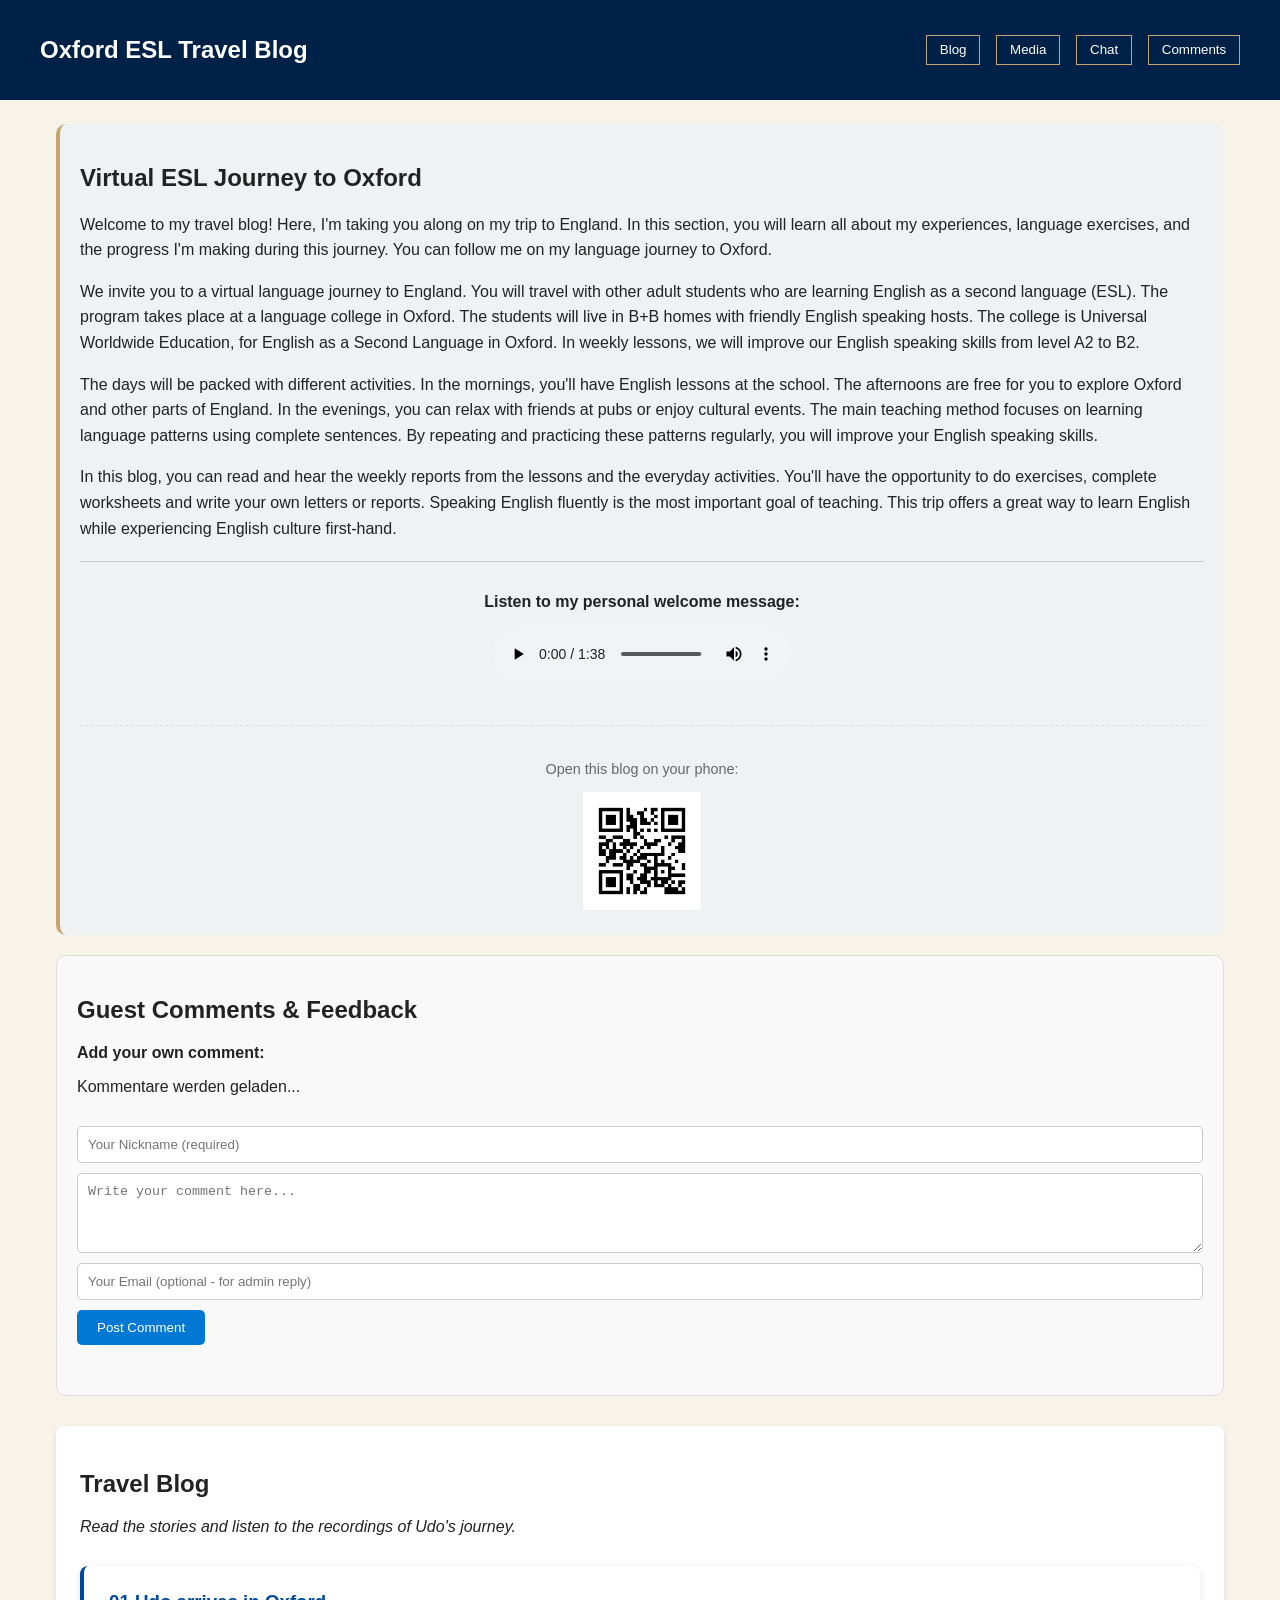
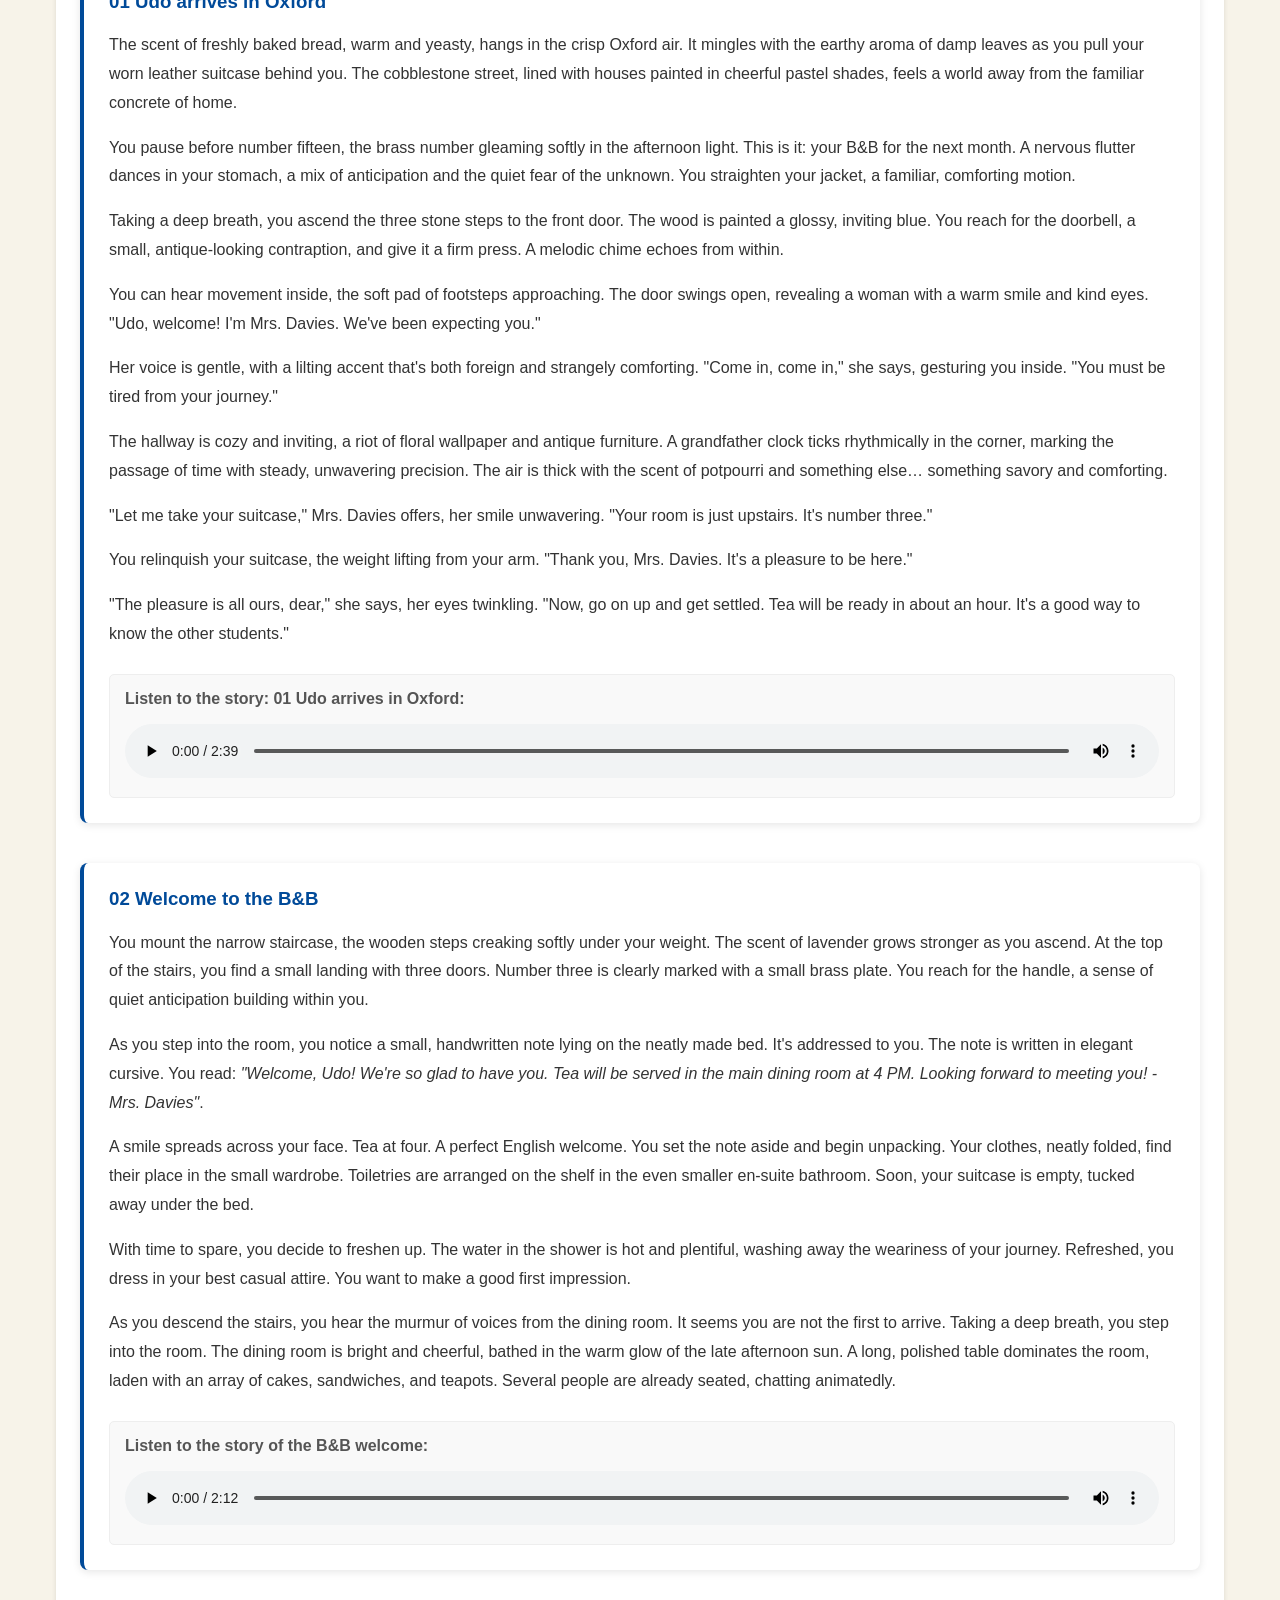
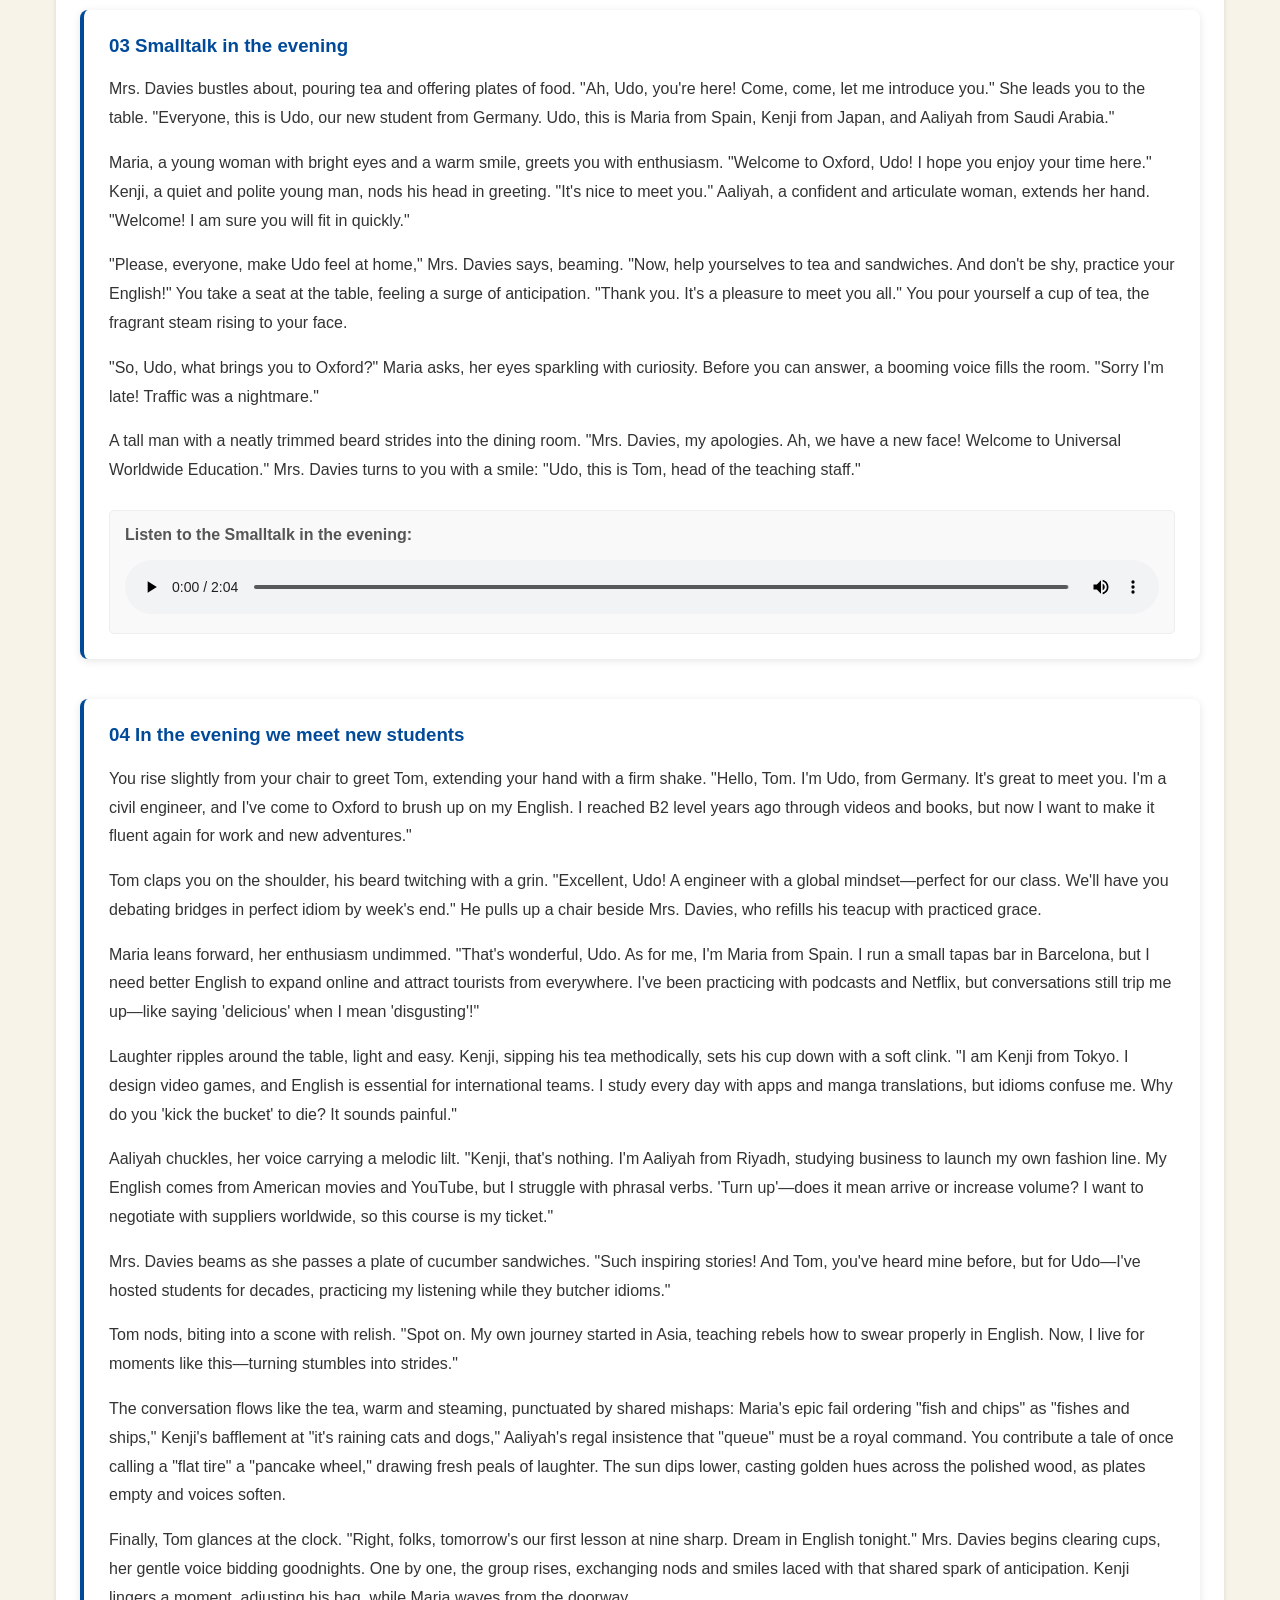
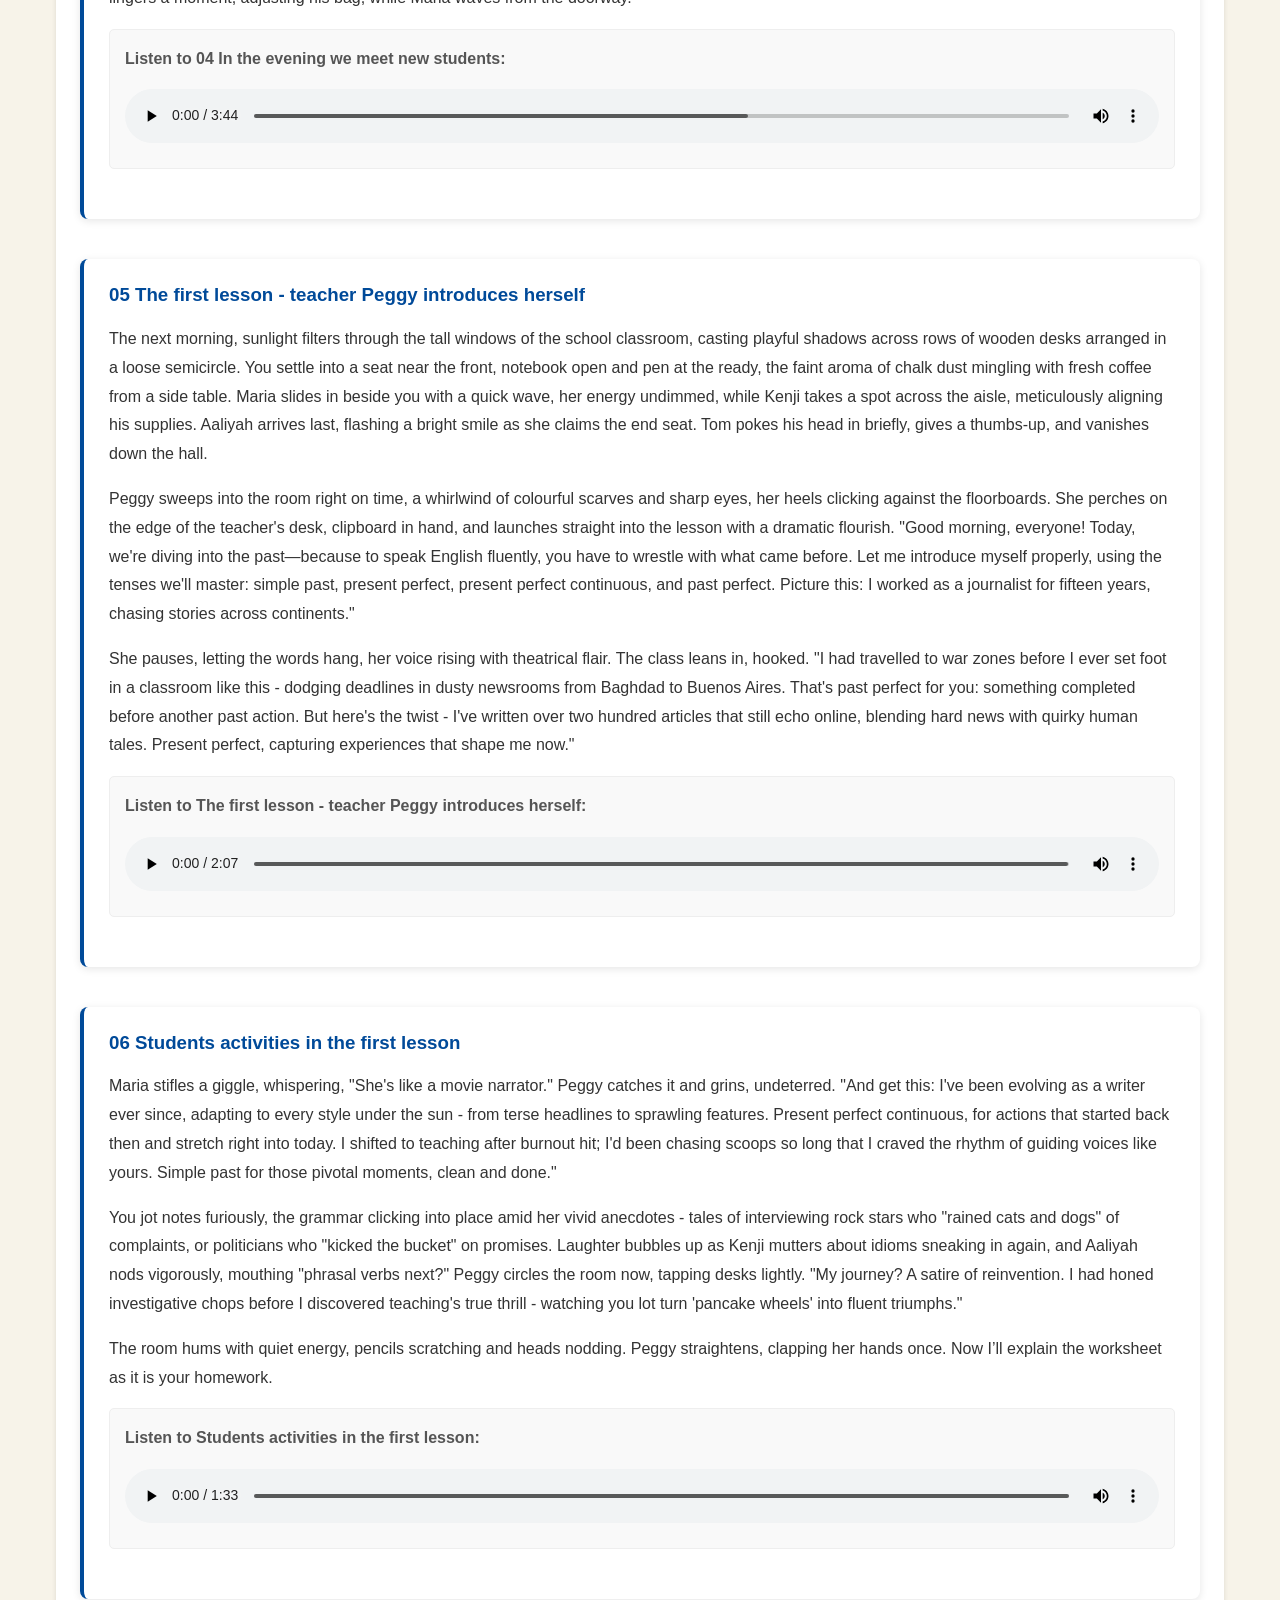
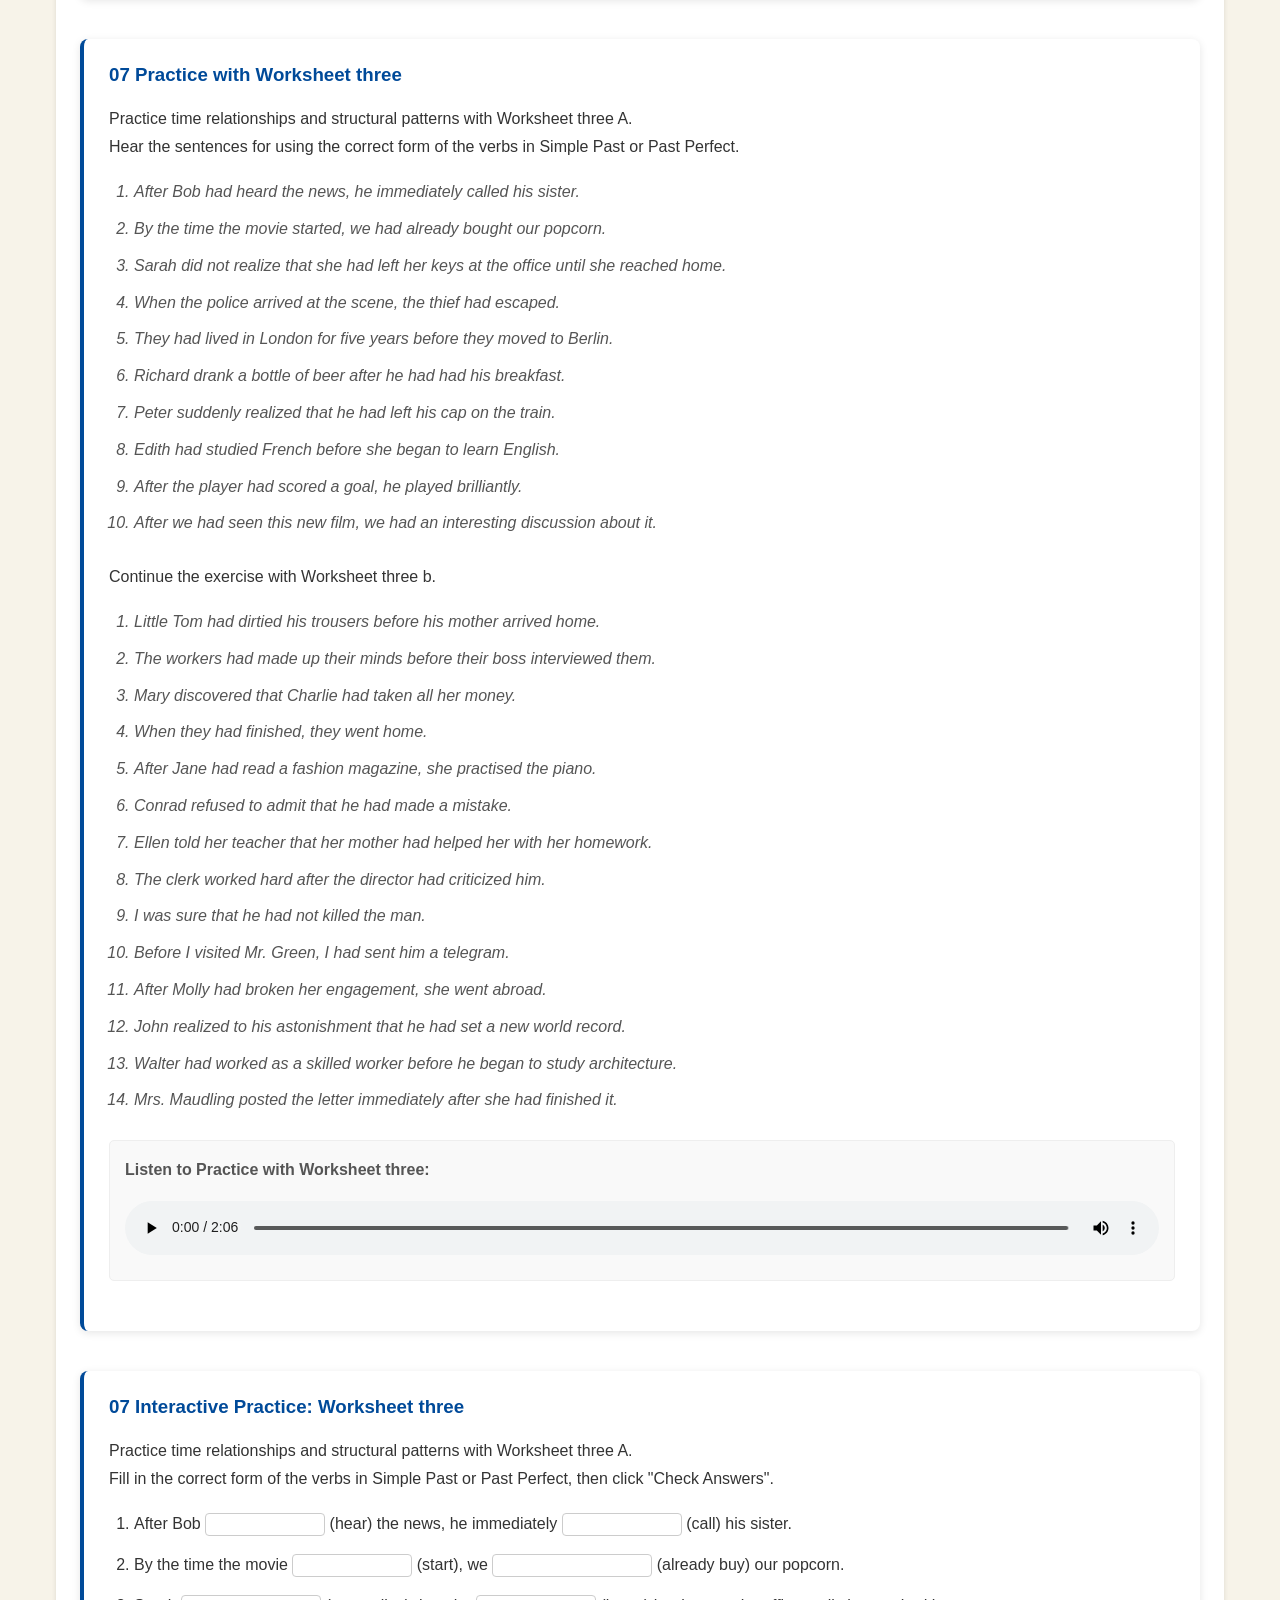
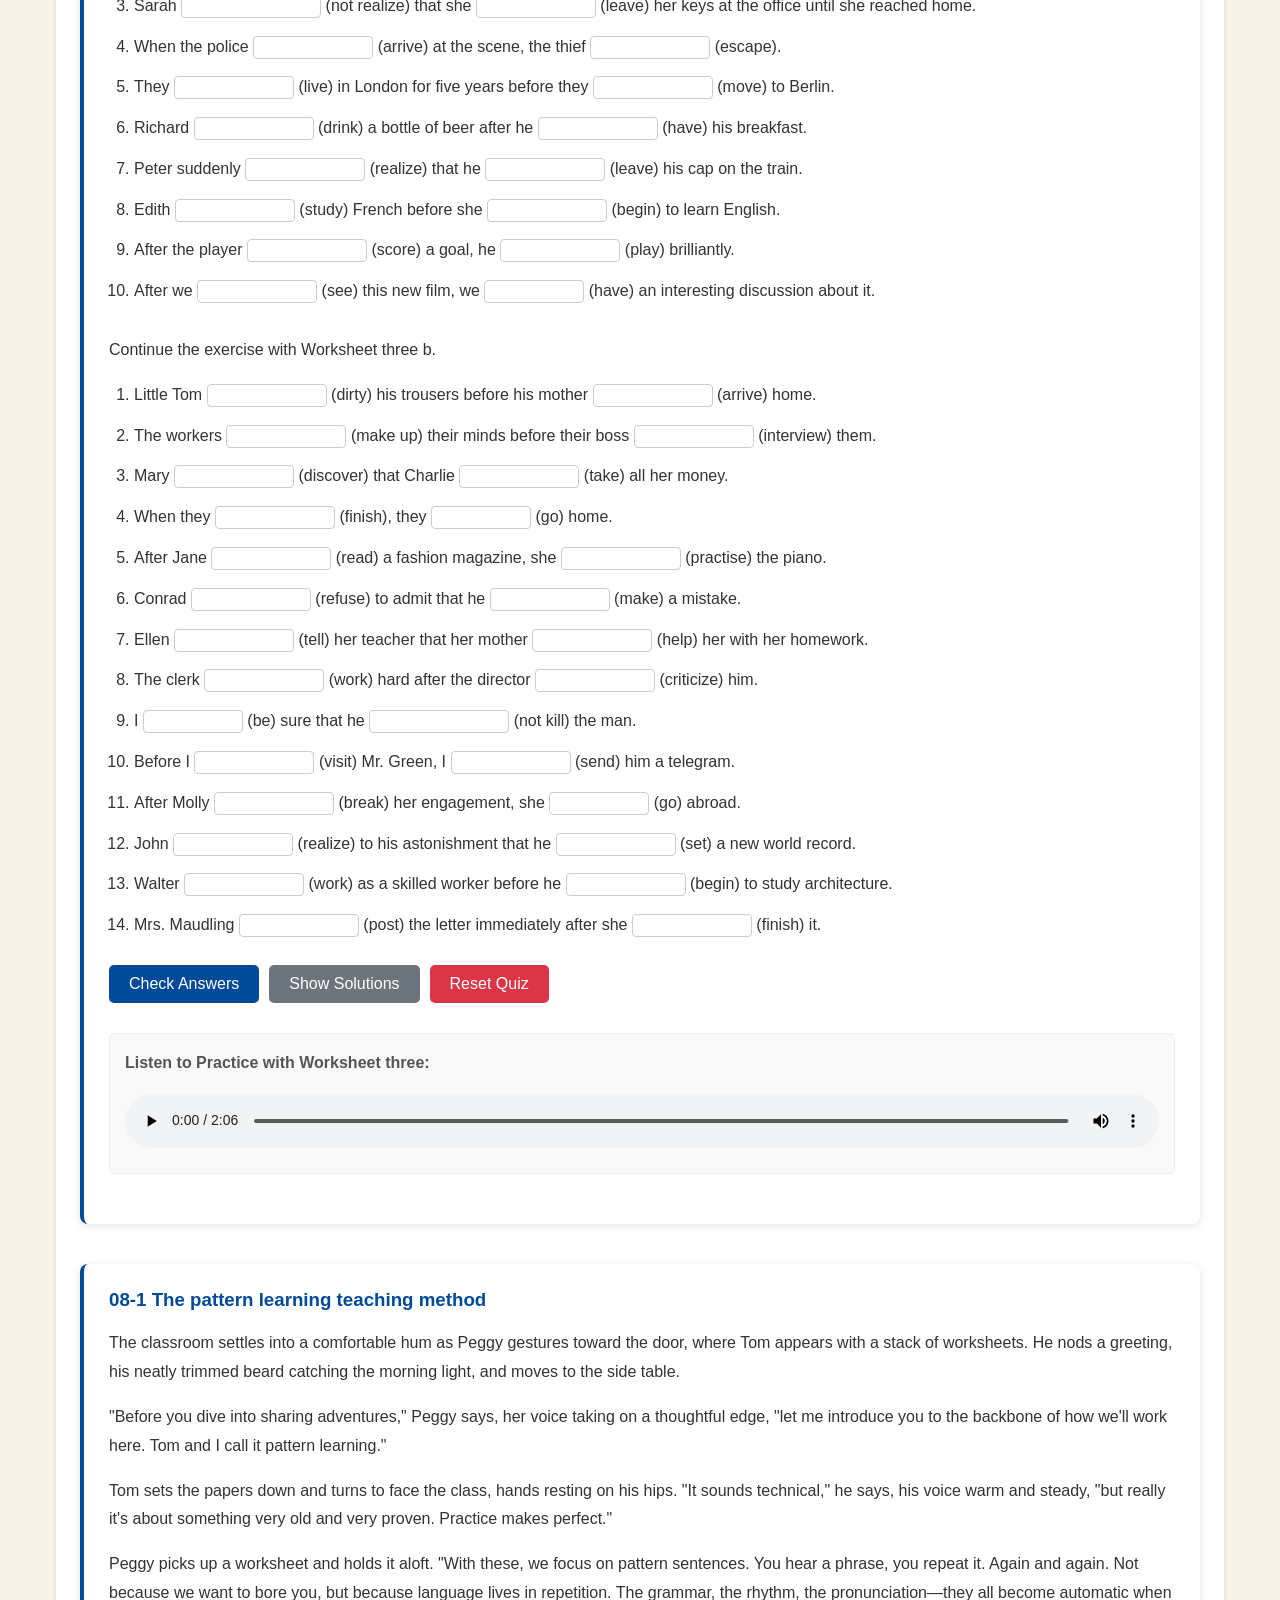
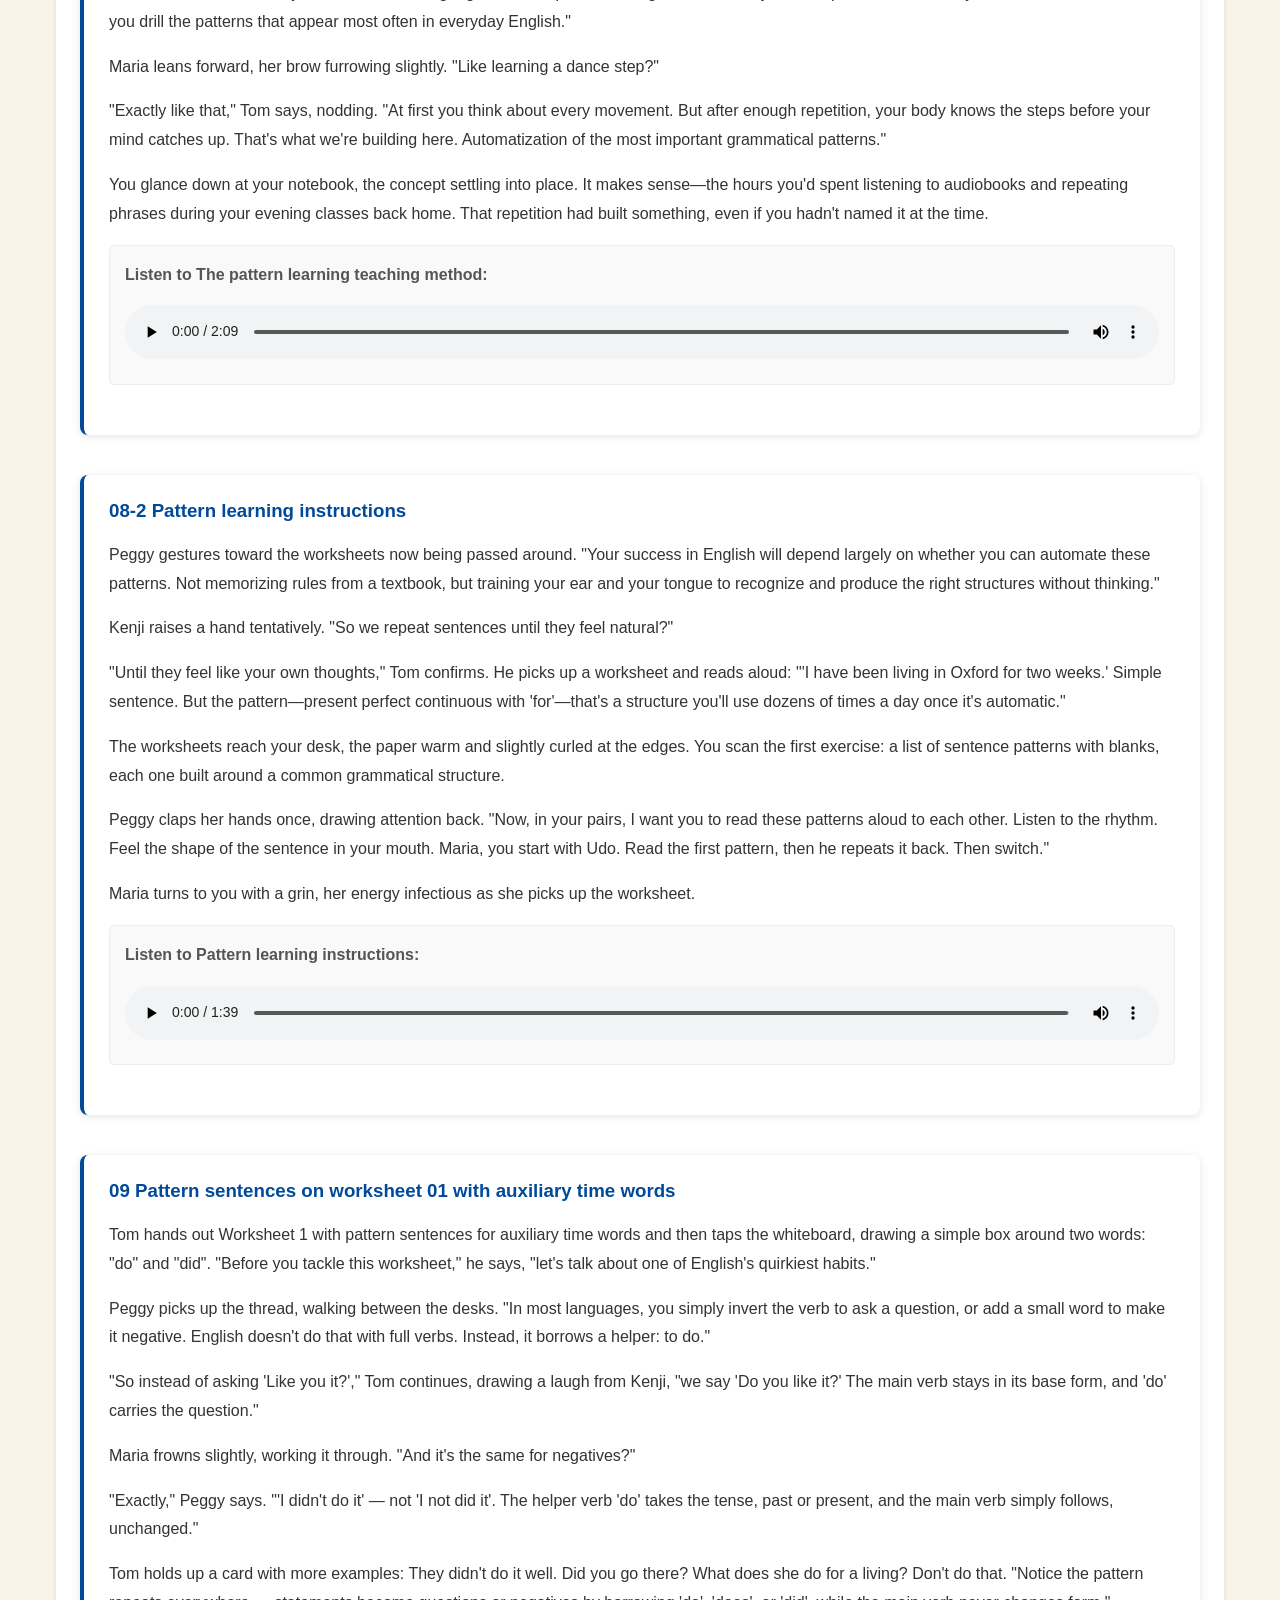
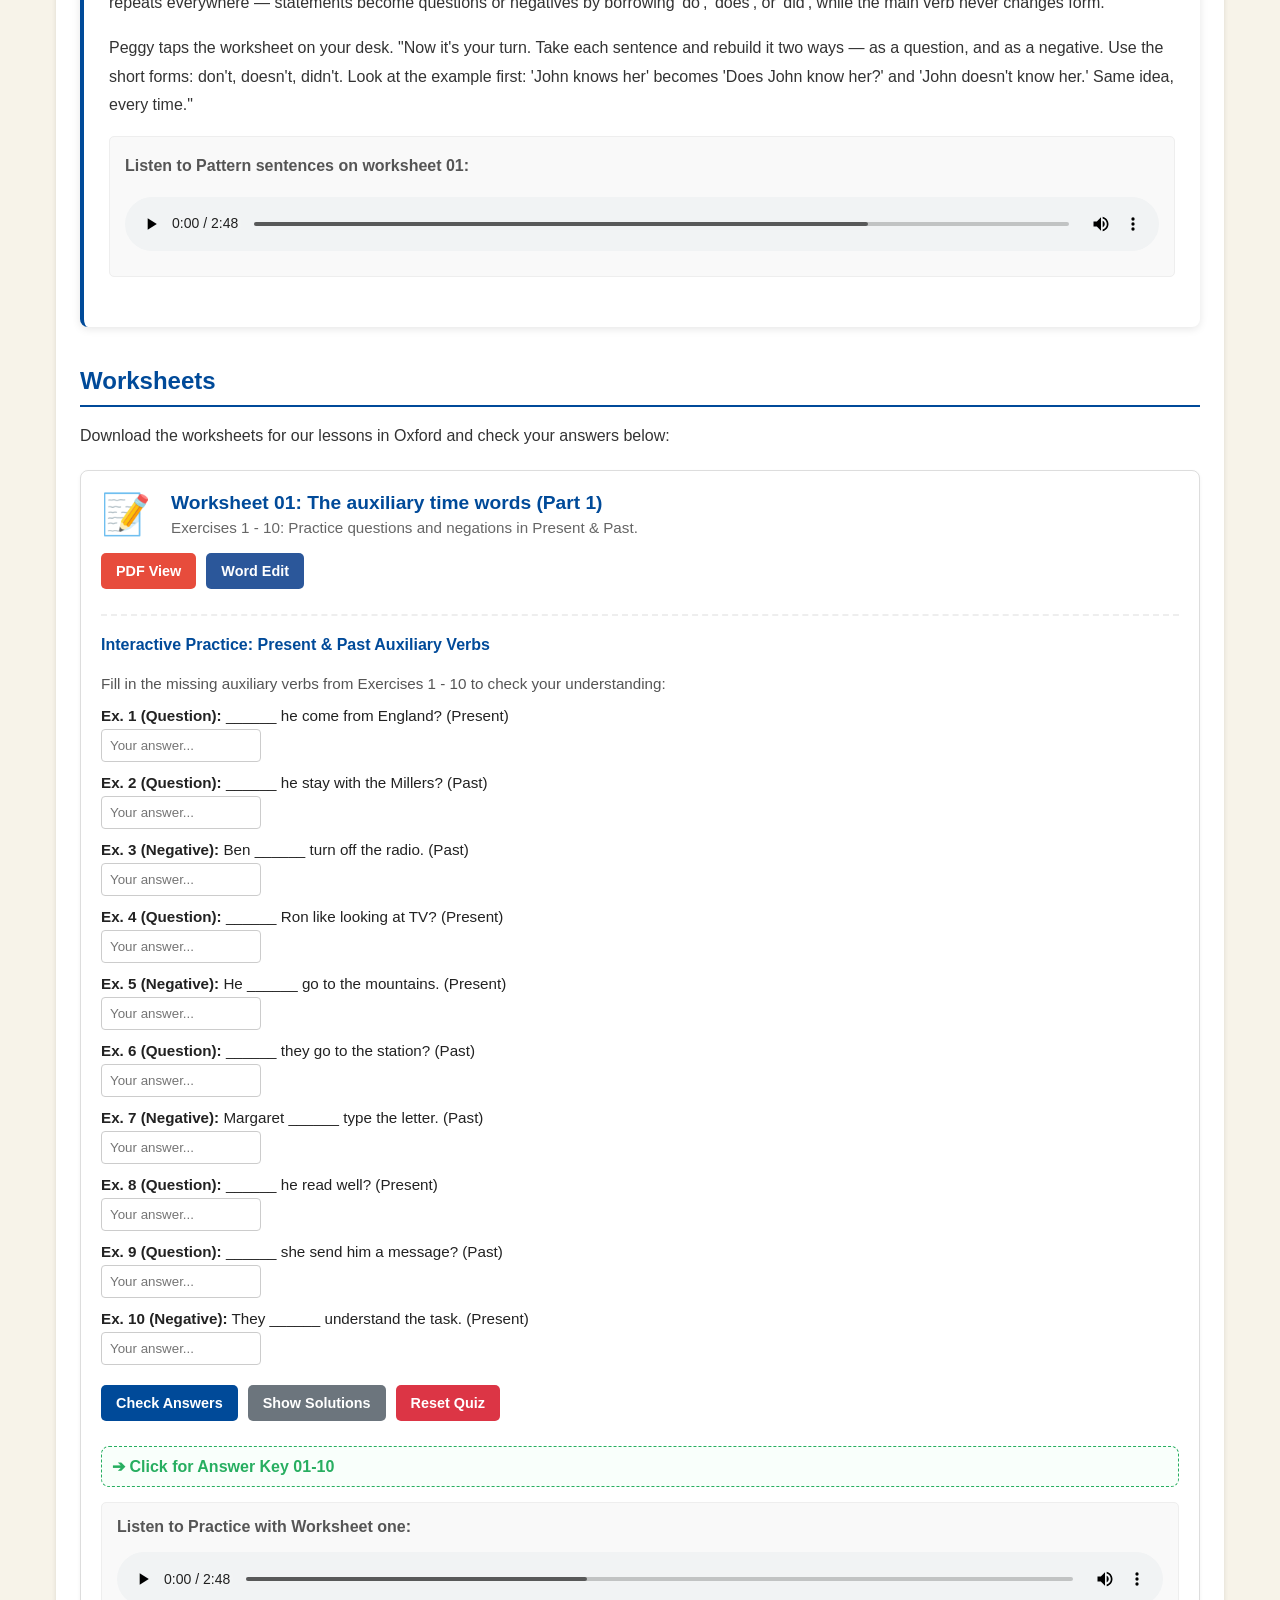
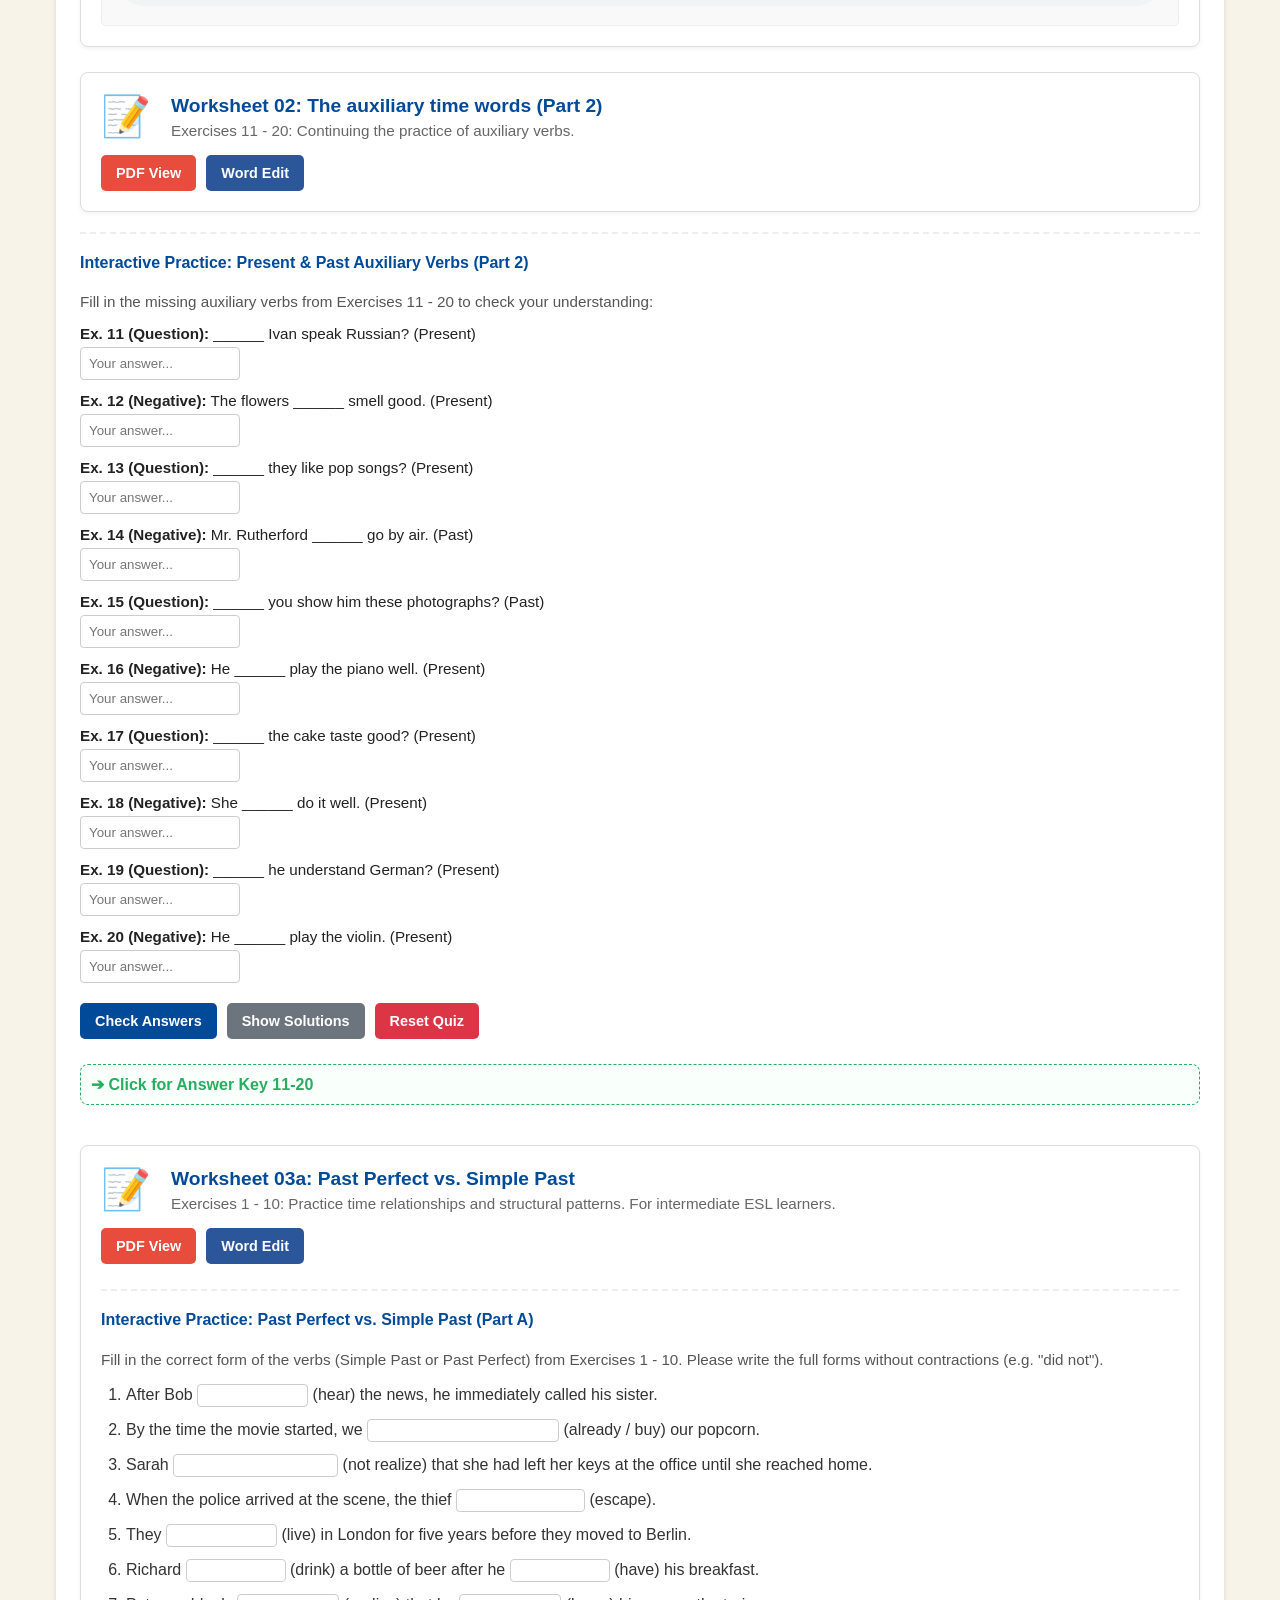
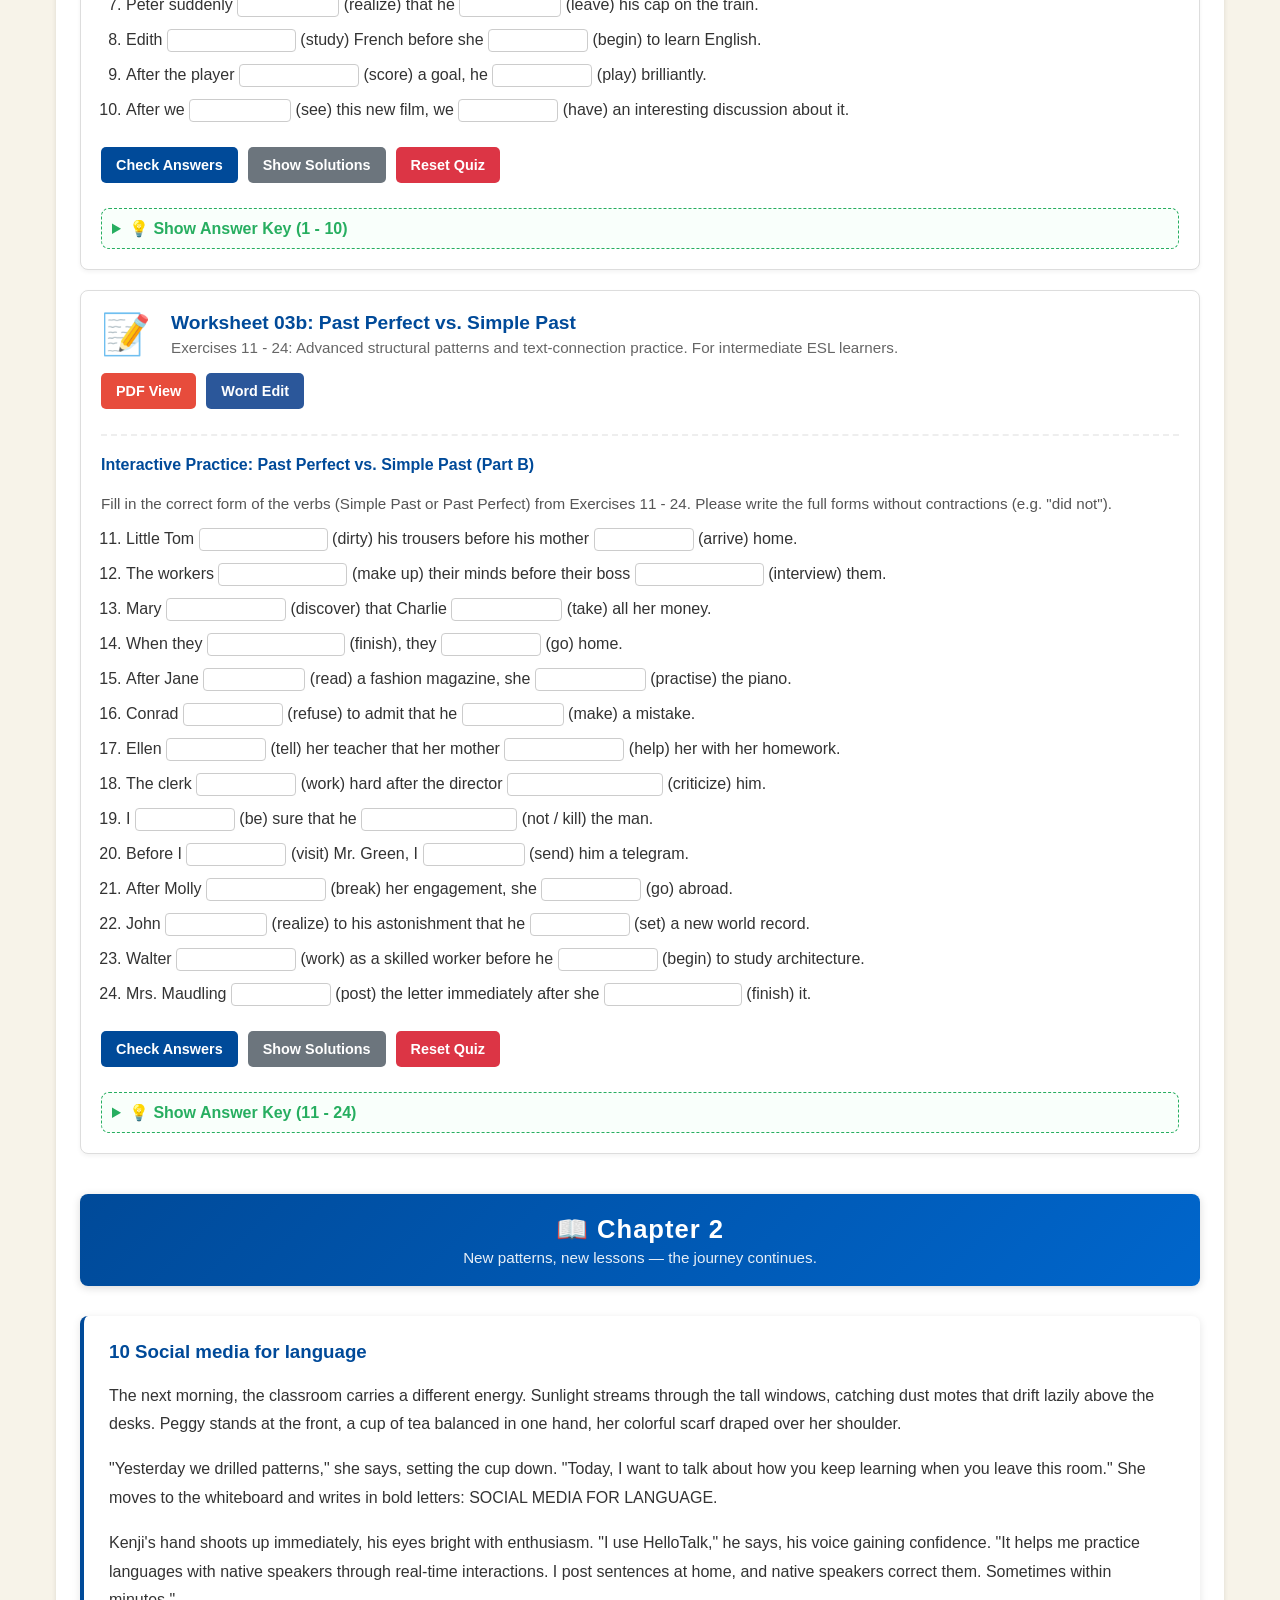
<file: index.html>
<!DOCTYPE html>
<html lang="en">

<head>
    <meta charset="UTF-8" />
    <meta name="viewport" content="width=device-width, initial-scale=1.0" />
    <title>Universal Worldwide Education – Oxford ESL Travel Blog | Learn English Online</title>
    <meta name="description" content="Follow Udo's authentic travel chronicle through Oxford and improve your English (A2-B2) with real ESL worksheets, audio lessons, and interactive quizzes from Universal Worldwide Education.">
    <meta name="google-site-verification" content="ZoCExepqrSCbWlMU3LpQrpT4cphZBrf3Rbz793hmLW8" />
    <link rel="canonical" href="https://uweschool-sudo.github.io/esl-journey-2026/">
    <link rel="stylesheet" href="style.css" />

</head>

<body>

    <header>
        <nav>
            <h1>Oxford ESL Travel Blog</h1>
        <ul>
    <li><button data-section="blog">Blog</button></li>
    <li><button data-section="media">Media</button></li>
    <li><button data-section="chat">Chat</button></li>
<li><button id="nav-comments-btn" data-section="permanent-comments">Comments</button></li>
</ul>  
        </nav>
    </header>

    <main>

<section id="hero" style="background-color: #eef2f3; padding: 20px; border-radius: 10px; margin-bottom: 20px;">
    <h2>Virtual ESL Journey to Oxford</h2>
    
<div class="intro-text" style="margin-bottom: 20px; line-height: 1.6;">
        <p>
            Welcome to my travel blog! Here, I'm taking you along on my trip to England. In this section, you will
            learn all about my experiences, language exercises, and the progress I'm making during this journey. 
            You can follow me on my language journey to Oxford.
        </p>
        <p>
            We invite you to a virtual language journey to England. You will travel with other adult students 
            who are learning English as a second language (ESL). The program takes place at a language college in 
            Oxford. The students will live in B+B homes with friendly English speaking hosts. The college is 
            Universal Worldwide Education, for English as a Second Language in Oxford. 
            In weekly lessons, we will improve our English speaking skills from level A2 to B2.
        </p>
        <p>
            The days will be packed with different activities. In the mornings, you'll have English lessons at the school. 
            The afternoons are free for you to explore Oxford and other parts of England. In the evenings, you can 
            relax with friends at pubs or enjoy cultural events. The main teaching method focuses on learning 
            language patterns using complete sentences. By repeating and practicing these patterns regularly, 
            you will improve your English speaking skills.
        </p>
        <p>
            In this blog, you can read and hear the weekly reports from the lessons and the everyday activities. 
            You'll have the opportunity to do exercises, complete worksheets and write your own letters or reports. 
            Speaking English fluently is the most important goal of teaching. This trip offers a great way to 
            learn English while experiencing English culture first-hand.
        </p>
</div> <div id="media" class="intro-audio" style="border-top: 1px solid #ccc; padding-top: 15px; text-align: center;">
        <p><strong>Listen to my personal welcome message:</strong></p>
        <audio controls style="margin-bottom: 20px;">
            <source src="welcome.mp3" type="audio/mpeg">
            Your browser does not support the audio element.
        </audio>

        <div style="margin-top: 20px; border-top: 1px dashed #ddd; padding-top: 20px;">
            <p style="font-size: 0.9em; color: #666;">Open this blog on your phone:</p>
            <img src="QR-code_Oxford-ESL-Journey.png" alt="QR Code" style="width: 120px; height: 120px; border: 1px solid #eee; padding: 5px; background: #fff;">
        </div>
    </div>
</section> <section id="permanent-comments" style="background-color: #f9f9f9; padding: 20px; border: 1px solid #ddd; border-radius: 10px; margin-bottom: 30px;">
    <h2>Guest Comments & Feedback</h2>
    
    <p><strong>Add your own comment:</strong></p>
<div id="comments-display" style="margin-bottom: 30px;">
    <p>Kommentare werden geladen...</p>
</div>

<form id="comment-form" style="margin-bottom: 30px; display: flex; flex-direction: column; gap: 10px;">
    <input type="text" id="comment-nickname" placeholder="Your Nickname (required)" required 
           style="width: 100%; padding: 10px; border: 1px solid #ccc; border-radius: 5px;">

    <textarea id="comment-text" placeholder="Write your comment here..." required
              style="width: 100%; height: 80px; padding: 10px; border: 1px solid #ccc; border-radius: 5px;"></textarea>

    <input type="email" id="comment-email" placeholder="Your Email (optional - for admin reply)" 
           style="width: 100%; padding: 10px; border: 1px solid #ccc; border-radius: 5px;">

    <button type="submit" style="background-color: #0078d4; color: white; border: none; padding: 10px 20px; border-radius: 5px; cursor: pointer; align-self: flex-start;">
        Post Comment
    </button>
</form>
    
</section>

<section id="blog" class="tab-section" style="display: block;">
    <h2>Travel Blog</h2>
    <p style="margin-bottom: 30px; font-style: italic;">Read the stories and listen to the recordings of Udo's journey.</p>

<article class="blog-entry" style="border-left: 4px solid #004a99; padding: 25px; background: #ffffff; border-radius: 8px; box-shadow: 0 2px 8px rgba(0,0,0,0.1); margin-bottom: 40px;">
        <h3 style="color: #004a99; margin-top: 0;">01 Udo arrives in Oxford</h3>
        <div style="line-height: 1.8; color: #333; margin-bottom: 25px;">
            <p>The scent of freshly baked bread, warm and yeasty, hangs in the crisp Oxford air. It mingles with the earthy aroma of damp leaves as you pull your worn leather suitcase behind you. The cobblestone street, lined with houses painted in cheerful pastel shades, feels a world away from the familiar concrete of home.</p>
            
            <p>You pause before number fifteen, the brass number gleaming softly in the afternoon light. This is it: your B&B for the next month. A nervous flutter dances in your stomach, a mix of anticipation and the quiet fear of the unknown. You straighten your jacket, a familiar, comforting motion.</p>
            
            <p>Taking a deep breath, you ascend the three stone steps to the front door. The wood is painted a glossy, inviting blue. You reach for the doorbell, a small, antique-looking contraption, and give it a firm press. A melodic chime echoes from within.</p>
            
            <p>You can hear movement inside, the soft pad of footsteps approaching. The door swings open, revealing a woman with a warm smile and kind eyes. "Udo, welcome! I'm Mrs. Davies. We've been expecting you."</p>
            
            <p>Her voice is gentle, with a lilting accent that's both foreign and strangely comforting. "Come in, come in," she says, gesturing you inside. "You must be tired from your journey."</p>
            
            <p>The hallway is cozy and inviting, a riot of floral wallpaper and antique furniture. A grandfather clock ticks rhythmically in the corner, marking the passage of time with steady, unwavering precision. The air is thick with the scent of potpourri and something else… something savory and comforting.</p>
            
            <p>"Let me take your suitcase," Mrs. Davies offers, her smile unwavering. "Your room is just upstairs. It's number three."</p>
            
            <p>You relinquish your suitcase, the weight lifting from your arm. "Thank you, Mrs. Davies. It's a pleasure to be here."</p>
            
            <p>"The pleasure is all ours, dear," she says, her eyes twinkling. "Now, go on up and get settled. Tea will be ready in about an hour. It's a good way to know the other students."</p>
        </div>
        
        <div style="background: #f9f9f9; padding: 15px; border-radius: 5px; border: 1px solid #eee;">
            <p style="margin-top: 0; font-weight: bold; color: #555;">Listen to the story: 01 Udo arrives in Oxford:</p>
            <audio controls style="width: 100%;">
                <source src="audio1.mp3" type="audio/mpeg">
                Your browser does not support the audio element.
            </audio>
        </div>
    </article>

<article class="blog-entry" style="border-left: 4px solid #004a99; padding: 25px; background: #ffffff; border-radius: 8px; box-shadow: 0 2px 8px rgba(0,0,0,0.1); margin-bottom: 40px;">
        <h3 style="color: #004a99; margin-top: 0;">02 Welcome to the B&B</h3>
        <div style="line-height: 1.8; color: #333; margin-bottom: 25px;">
            <p>
                You mount the narrow staircase, the wooden steps creaking softly under your weight. The
                scent of lavender grows stronger as you ascend. At the top of the stairs, you find a small 
                landing with three doors. Number three is clearly marked with a small brass plate. You 
                reach for the handle, a sense of quiet anticipation building within you.
            </p>
            <p>
                As you step into the room, you notice a small, handwritten note lying on the neatly made
                bed. It's addressed to you. The note is written in elegant cursive. You read: 
                <em>"Welcome, Udo! We're so glad to have you. Tea will be served in the main dining room 
                at 4 PM. Looking forward to meeting you! - Mrs. Davies"</em>.
            </p>
            <p>
                A smile spreads across your face. Tea at four. A perfect English welcome. You set the
                note aside and begin unpacking. Your clothes, neatly folded, find their place in the 
                small wardrobe. Toiletries are arranged on the shelf in the even smaller en-suite 
                bathroom. Soon, your suitcase is empty, tucked away under the bed.
            </p>
            <p>
                With time to spare, you decide to freshen up. The water in the shower is hot and
                plentiful, washing away the weariness of your journey. Refreshed, you dress in
                your best casual attire. You want to make a good first impression.
            </p>
            <p>
                As you descend the stairs, you hear the murmur of voices from the dining room. It
                seems you are not the first to arrive. Taking a deep breath, you step into the room.
                The dining room is bright and cheerful, bathed in the warm glow of the late afternoon sun. 
                A long, polished table dominates the room, laden with an array of cakes, sandwiches, 
                and teapots. Several people are already seated, chatting animatedly.
            </p>
        </div>

        <div style="background: #f9f9f9; padding: 15px; border-radius: 5px; border: 1px solid #eee;">
            <p style="margin-top: 0; font-weight: bold; color: #555;">Listen to the story of the B&B welcome:</p>
            <audio controls style="width: 100%;">
                <source src="audio2.mp3" type="audio/mpeg">
                Your browser does not support the audio element.
            </audio>
        </div>
    </article>

<article class="blog-entry" style="border-left: 4px solid #004a99; padding: 25px; background: #ffffff; border-radius: 8px; box-shadow: 0 2px 8px rgba(0,0,0,0.1); margin-bottom: 40px;">
        <h3 style="color: #004a99; margin-top: 0;">03 Smalltalk in the evening</h3>
        <div style="line-height: 1.8; color: #333; margin-bottom: 25px;">
            <p>
                Mrs. Davies bustles about, pouring tea and offering plates of food. "Ah, Udo, you're
                here! Come, come, let me introduce you." She leads you to the table. "Everyone, this 
                is Udo, our new student from Germany. Udo, this is Maria from Spain, Kenji from Japan, 
                and Aaliyah from Saudi Arabia."
            </p>
            <p>
                Maria, a young woman with bright eyes and a warm smile, greets you with enthusiasm. 
                "Welcome to Oxford, Udo! I hope you enjoy your time here." Kenji, a quiet and polite 
                young man, nods his head in greeting. "It's nice to meet you." Aaliyah, a confident 
                and articulate woman, extends her hand. "Welcome! I am sure you will fit in quickly."
            </p>
            <p>
                "Please, everyone, make Udo feel at home," Mrs. Davies says, beaming. "Now, help 
                yourselves to tea and sandwiches. And don't be shy, practice your English!" You take 
                a seat at the table, feeling a surge of anticipation. "Thank you. It's a pleasure 
                to meet you all." You pour yourself a cup of tea, the fragrant steam rising to your face.
            </p>
            <p>
                "So, Udo, what brings you to Oxford?" Maria asks, her eyes sparkling with curiosity. 
                Before you can answer, a booming voice fills the room. "Sorry I'm late! Traffic was 
                a nightmare." 
            </p>
            <p>
                A tall man with a neatly trimmed beard strides into the dining room. "Mrs. Davies, 
                my apologies. Ah, we have a new face! Welcome to Universal Worldwide Education." Mrs. Davies turns 
                to you with a smile: "Udo, this is Tom, head of the teaching staff."
            </p>
        </div>

        <div style="background: #f9f9f9; padding: 15px; border-radius: 5px; border: 1px solid #eee;">
            <p style="margin-top: 0; font-weight: bold; color: #555;">Listen to the Smalltalk in the evening:</p>
            <audio controls style="width: 100%;">
                <source src="audio3.mp3" type="audio/mpeg">
                Your browser does not support the audio element.
            </audio>
</div>
    </article>    

<article class="blog-entry" style="border-left: 4px solid #004a99; padding: 25px; background: #ffffff; border-radius: 8px; box-shadow: 0 2px 8px rgba(0,0,0,0.1); margin-bottom: 40px;">
    <h3 style="color: #004a99; margin-top: 0;">04 In the evening we meet new students</h3>
    
    <div style="line-height: 1.8; color: #333; margin-bottom: 25px;">
        <p>
            You rise slightly from your chair to greet Tom, extending your hand with a firm shake. "Hello, Tom. I'm Udo, from Germany. It's great to meet you. I'm a civil engineer, and I've come to Oxford to brush up on my English. I reached B2 level years ago through videos and books, but now I want to make it fluent again for work and new adventures."
        </p>
        
        <p>
            Tom claps you on the shoulder, his beard twitching with a grin. "Excellent, Udo! A engineer with a global mindset—perfect for our class. We'll have you debating bridges in perfect idiom by week's end." He pulls up a chair beside Mrs. Davies, who refills his teacup with practiced grace.
        </p>
        
        <p>
            Maria leans forward, her enthusiasm undimmed. "That's wonderful, Udo. As for me, I'm Maria from Spain. I run a small tapas bar in Barcelona, but I need better English to expand online and attract tourists from everywhere. I've been practicing with podcasts and Netflix, but conversations still trip me up—like saying 'delicious' when I mean 'disgusting'!"
        </p>
        
        <p>
            Laughter ripples around the table, light and easy. Kenji, sipping his tea methodically, sets his cup down with a soft clink. "I am Kenji from Tokyo. I design video games, and English is essential for international teams. I study every day with apps and manga translations, but idioms confuse me. Why do you 'kick the bucket' to die? It sounds painful."
        </p>
        
        <p>
            Aaliyah chuckles, her voice carrying a melodic lilt. "Kenji, that's nothing. I'm Aaliyah from Riyadh, studying business to launch my own fashion line. My English comes from American movies and YouTube, but I struggle with phrasal verbs. 'Turn up'—does it mean arrive or increase volume? I want to negotiate with suppliers worldwide, so this course is my ticket."
        </p>
        
        <p>
            Mrs. Davies beams as she passes a plate of cucumber sandwiches. "Such inspiring stories! And Tom, you've heard mine before, but for Udo—I've hosted students for decades, practicing my listening while they butcher idioms."
        </p>
        
        <p>
            Tom nods, biting into a scone with relish. "Spot on. My own journey started in Asia, teaching rebels how to swear properly in English. Now, I live for moments like this—turning stumbles into strides."
        </p>
        
        <p>
            The conversation flows like the tea, warm and steaming, punctuated by shared mishaps: Maria's epic fail ordering "fish and chips" as "fishes and ships," Kenji's bafflement at "it's raining cats and dogs," Aaliyah's regal insistence that "queue" must be a royal command. You contribute a tale of once calling a "flat tire" a "pancake wheel," drawing fresh peals of laughter. The sun dips lower, casting golden hues across the polished wood, as plates empty and voices soften.
        </p>
        
        <p>
            Finally, Tom glances at the clock. "Right, folks, tomorrow's our first lesson at nine sharp. Dream in English tonight." Mrs. Davies begins clearing cups, her gentle voice bidding goodnights. One by one, the group rises, exchanging nods and smiles laced with that shared spark of anticipation. Kenji lingers a moment, adjusting his bag, while Maria waves from the doorway.
        </p>

        <!-- START DES AUDIO-PLAYERS IM VORHANDENEN STIL -->
        <div style="background: #f9f9f9; padding: 15px; border-radius: 5px; border: 1px solid #eee;">
            <p style="margin-top: 0; font-weight: bold; color: #555;">Listen to 04 In the evening we meet new students:</p>
            <audio controls style="width: 100%;">
                <source src="audio4.mp3" type="audio/mpeg">
                Your browser does not support the audio element.
            </audio>
        </div>
        <!-- ENDE DES AUDIO-PLAYERS -->

    </div>
</article>

<article class="blog-entry" style="border-left: 4px solid #004a99; padding: 25px; background: #ffffff; border-radius: 8px; box-shadow: 0 2px 8px rgba(0,0,0,0.1); margin-bottom: 40px;">
    <h3 style="color: #004a99; margin-top: 0;">05 The first lesson - teacher Peggy introduces herself</h3>
    
    <div style="line-height: 1.8; color: #333; margin-bottom: 25px;">
        <p>
            The next morning, sunlight filters through the tall windows of the school classroom, casting playful shadows across rows of wooden desks arranged in a loose semicircle. You settle into a seat near the front, notebook open and pen at the ready, the faint aroma of chalk dust mingling with fresh coffee from a side table. Maria slides in beside you with a quick wave, her energy undimmed, while Kenji takes a spot across the aisle, meticulously aligning his supplies. Aaliyah arrives last, flashing a bright smile as she claims the end seat. Tom pokes his head in briefly, gives a thumbs-up, and vanishes down the hall.
        </p>
        
        <p>
            Peggy sweeps into the room right on time, a whirlwind of colourful scarves and sharp eyes, her heels clicking against the floorboards. She perches on the edge of the teacher's desk, clipboard in hand, and launches straight into the lesson with a dramatic flourish. "Good morning, everyone! Today, we're diving into the past—because to speak English fluently, you have to wrestle with what came before. Let me introduce myself properly, using the tenses we'll master: simple past, present perfect, present perfect continuous, and past perfect. Picture this: I worked as a journalist for fifteen years, chasing stories across continents."
        </p>
        
        <p>
            She pauses, letting the words hang, her voice rising with theatrical flair. The class leans in, hooked. "I had travelled to war zones before I ever set foot in a classroom like this - dodging deadlines in dusty newsrooms from Baghdad to Buenos Aires. That's past perfect for you: something completed before another past action. But here's the twist - I've written over two hundred articles that still echo online, blending hard news with quirky human tales. Present perfect, capturing experiences that shape me now."
        </p>

        <!-- START DES AUDIO-PLAYERS IM VORHANDENEN STIL -->
        <div style="background: #f9f9f9; padding: 15px; border-radius: 5px; border: 1px solid #eee;">
            <p style="margin-top: 0; font-weight: bold; color: #555;">Listen to The first lesson - teacher Peggy introduces herself:</p>
            <audio controls style="width: 100%;">
                <source src="audio5.mp3" type="audio/mpeg">
                Your browser does not support the audio element.
            </audio>
        </div>
        <!-- ENDE DES AUDIO-PLAYERS -->

    </div>
</article>

<article class="blog-entry" style="border-left: 4px solid #004a99; padding: 25px; background: #ffffff; border-radius: 8px; box-shadow: 0 2px 8px rgba(0,0,0,0.1); margin-bottom: 40px;">
    <h3 style="color: #004a99; margin-top: 0;">06 Students activities in the first lesson</h3>
    
    <div style="line-height: 1.8; color: #333; margin-bottom: 25px;">
        <p>
            Maria stifles a giggle, whispering, "She's like a movie narrator." Peggy catches it and grins, undeterred. "And get this: I've been evolving as a writer ever since, adapting to every style under the sun - from terse headlines to sprawling features. Present perfect continuous, for actions that started back then and stretch right into today. I shifted to teaching after burnout hit; I'd been chasing scoops so long that I craved the rhythm of guiding voices like yours. Simple past for those pivotal moments, clean and done."
        </p>
        
        <p>
            You jot notes furiously, the grammar clicking into place amid her vivid anecdotes - tales of interviewing rock stars who "rained cats and dogs" of complaints, or politicians who "kicked the bucket" on promises. Laughter bubbles up as Kenji mutters about idioms sneaking in again, and Aaliyah nods vigorously, mouthing "phrasal verbs next?" Peggy circles the room now, tapping desks lightly. "My journey? A satire of reinvention. I had honed investigative chops before I discovered teaching's true thrill - watching you lot turn 'pancake wheels' into fluent triumphs."
        </p>
        
        <p>
            The room hums with quiet energy, pencils scratching and heads nodding. Peggy straightens, clapping her hands once. Now I’ll explain the worksheet as it is your homework.
        </p>

        <!-- START DES AUDIO-PLAYERS IM VORHANDENEN STIL -->
        <div style="background: #f9f9f9; padding: 15px; border-radius: 5px; border: 1px solid #eee;">
            <p style="margin-top: 0; font-weight: bold; color: #555;">Listen to Students activities in the first lesson:</p>
            <audio controls style="width: 100%;">
                <source src="audio6.mp3" type="audio/mpeg">
                Your browser does not support the audio element.
            </audio>
        </div>
        <!-- ENDE DES AUDIO-PLAYERS -->

    </div>
</article>
<article class="blog-entry" style="border-left: 4px solid #004a99; padding: 25px; background: #ffffff; border-radius: 8px; box-shadow: 0 2px 8px rgba(0,0,0,0.1); margin-bottom: 40px;">
    <h3 style="color: #004a99; margin-top: 0;">07 Practice with Worksheet three</h3>
    
    <div style="line-height: 1.8; color: #333; margin-bottom: 25px;">
        <p>
            Practice time relationships and structural patterns with Worksheet three A.<br>
            Hear the sentences for using the correct form of the verbs in Simple Past or Past Perfect.
        </p>
        
        <ol style="font-style: italic; padding-left: 25px; color: #555; margin-bottom: 25px;">
            <li style="margin-bottom: 8px;">After Bob had heard the news, he immediately called his sister.</li>
            <li style="margin-bottom: 8px;">By the time the movie started, we had already bought our popcorn.</li>
            <li style="margin-bottom: 8px;">Sarah did not realize that she had left her keys at the office until she reached home.</li>
            <li style="margin-bottom: 8px;">When the police arrived at the scene, the thief had escaped.</li>
            <li style="margin-bottom: 8px;">They had lived in London for five years before they moved to Berlin.</li>
            <li style="margin-bottom: 8px;">Richard drank a bottle of beer after he had had his breakfast.</li>
            <li style="margin-bottom: 8px;">Peter suddenly realized that he had left his cap on the train.</li>
            <li style="margin-bottom: 8px;">Edith had studied French before she began to learn English.</li>
            <li style="margin-bottom: 8px;">After the player had scored a goal, he played brilliantly.</li>
            <li style="margin-bottom: 8px;">After we had seen this new film, we had an interesting discussion about it.</li>
        </ol>

        <p>
            Continue the exercise with Worksheet three b.
        </p>

        <ol style="font-style: italic; padding-left: 25px; color: #555; margin-bottom: 25px;">
            <li style="margin-bottom: 8px;">Little Tom had dirtied his trousers before his mother arrived home.</li>
            <li style="margin-bottom: 8px;">The workers had made up their minds before their boss interviewed them.</li>
            <li style="margin-bottom: 8px;">Mary discovered that Charlie had taken all her money.</li>
            <li style="margin-bottom: 8px;">When they had finished, they went home.</li>
            <li style="margin-bottom: 8px;">After Jane had read a fashion magazine, she practised the piano.</li>
            <li style="margin-bottom: 8px;">Conrad refused to admit that he had made a mistake.</li>
            <li style="margin-bottom: 8px;">Ellen told her teacher that her mother had helped her with her homework.</li>
            <li style="margin-bottom: 8px;">The clerk worked hard after the director had criticized him.</li>
            <li style="margin-bottom: 8px;">I was sure that he had not killed the man.</li>
            <li style="margin-bottom: 8px;">Before I visited Mr. Green, I had sent him a telegram.</li>
            <li style="margin-bottom: 8px;">After Molly had broken her engagement, she went abroad.</li>
            <li style="margin-bottom: 8px;">John realized to his astonishment that he had set a new world record.</li>
            <li style="margin-bottom: 8px;">Walter had worked as a skilled worker before he began to study architecture.</li>
            <li style="margin-bottom: 8px;">Mrs. Maudling posted the letter immediately after she had finished it.</li>
        </ol>

        <!-- START DES AUDIO-PLAYERS IM VORHANDENEN STIL -->
        <div style="background: #f9f9f9; padding: 15px; border-radius: 5px; border: 1px solid #eee; margin-top: 25px;">
            <p style="margin-top: 0; font-weight: bold; color: #555;">Listen to Practice with Worksheet three:</p>
            <audio controls style="width: 100%;">
                <source src="audio7.mp3" type="audio/mpeg">
                Your browser does not support the audio element.
            </audio>
        </div>
        <!-- ENDE DES AUDIO-PLAYERS -->

    </div>
</article>

<article class="blog-entry" style="border-left: 4px solid #004a99; padding: 25px; background: #ffffff; border-radius: 8px; box-shadow: 0 2px 8px rgba(0,0,0,0.1); margin-bottom: 40px; font-family: sans-serif;">
    <h3 style="color: #004a99; margin-top: 0;">07 Interactive Practice: Worksheet three</h3>
    
    <div style="line-height: 1.8; color: #333; margin-bottom: 25px;">
        <p>
            Practice time relationships and structural patterns with Worksheet three A.<br>
            Fill in the correct form of the verbs in Simple Past or Past Perfect, then click "Check Answers".
        </p>
        
        <form id="quizForm3">
            <!-- WORKSHEET 3A -->
            <ol style="padding-left: 25px; color: #333; margin-bottom: 25px;">
                <li style="margin-bottom: 12px;">After Bob <input type="text" data-answer="had heard" style="padding: 3px 8px; border: 1px solid #ccc; border-radius: 4px; width: 120px;"> (hear) the news, he immediately <input type="text" data-answer="called" style="padding: 3px 8px; border: 1px solid #ccc; border-radius: 4px; width: 120px;"> (call) his sister.</li>
                <li style="margin-bottom: 12px;">By the time the movie <input type="text" data-answer="started" style="padding: 3px 8px; border: 1px solid #ccc; border-radius: 4px; width: 120px;"> (start), we <input type="text" data-answer="had already bought" style="padding: 3px 8px; border: 1px solid #ccc; border-radius: 4px; width: 160px;"> (already buy) our popcorn.</li>
                <li style="margin-bottom: 12px;">Sarah <input type="text" data-answer="did not realize" style="padding: 3px 8px; border: 1px solid #ccc; border-radius: 4px; width: 140px;"> (not realize) that she <input type="text" data-answer="had left" style="padding: 3px 8px; border: 1px solid #ccc; border-radius: 4px; width: 120px;"> (leave) her keys at the office until she reached home.</li>
                <li style="margin-bottom: 12px;">When the police <input type="text" data-answer="arrived" style="padding: 3px 8px; border: 1px solid #ccc; border-radius: 4px; width: 120px;"> (arrive) at the scene, the thief <input type="text" data-answer="had escaped" style="padding: 3px 8px; border: 1px solid #ccc; border-radius: 4px; width: 120px;"> (escape).</li>
                <li style="margin-bottom: 12px;">They <input type="text" data-answer="had lived" style="padding: 3px 8px; border: 1px solid #ccc; border-radius: 4px; width: 120px;"> (live) in London for five years before they <input type="text" data-answer="moved" style="padding: 3px 8px; border: 1px solid #ccc; border-radius: 4px; width: 120px;"> (move) to Berlin.</li>
                <li style="margin-bottom: 12px;">Richard <input type="text" data-answer="drank" style="padding: 3px 8px; border: 1px solid #ccc; border-radius: 4px; width: 120px;"> (drink) a bottle of beer after he <input type="text" data-answer="had had" style="padding: 3px 8px; border: 1px solid #ccc; border-radius: 4px; width: 120px;"> (have) his breakfast.</li>
                <li style="margin-bottom: 12px;">Peter suddenly <input type="text" data-answer="realized" style="padding: 3px 8px; border: 1px solid #ccc; border-radius: 4px; width: 120px;"> (realize) that he <input type="text" data-answer="had left" style="padding: 3px 8px; border: 1px solid #ccc; border-radius: 4px; width: 120px;"> (leave) his cap on the train.</li>
                <li style="margin-bottom: 12px;">Edith <input type="text" data-answer="had studied" style="padding: 3px 8px; border: 1px solid #ccc; border-radius: 4px; width: 120px;"> (study) French before she <input type="text" data-answer="began" style="padding: 3px 8px; border: 1px solid #ccc; border-radius: 4px; width: 120px;"> (begin) to learn English.</li>
                <li style="margin-bottom: 12px;">After the player <input type="text" data-answer="had scored" style="padding: 3px 8px; border: 1px solid #ccc; border-radius: 4px; width: 120px;"> (score) a goal, he <input type="text" data-answer="played" style="padding: 3px 8px; border: 1px solid #ccc; border-radius: 4px; width: 120px;"> (play) brilliantly.</li>
                <li style="margin-bottom: 12px;">After we <input type="text" data-answer="had seen" style="padding: 3px 8px; border: 1px solid #ccc; border-radius: 4px; width: 120px;"> (see) this new film, we <input type="text" data-answer="had" style="padding: 3px 8px; border: 1px solid #ccc; border-radius: 4px; width: 100px;"> (have) an interesting discussion about it.</li>
            </ol>

            <p style="margin-top: 30px;">
                Continue the exercise with Worksheet three b.
            </p>

            <!-- WORKSHEET 3B -->
            <ol style="padding-left: 25px; color: #333; margin-bottom: 25px;">
                <li style="margin-bottom: 12px;">Little Tom <input type="text" data-answer="had dirtied" style="padding: 3px 8px; border: 1px solid #ccc; border-radius: 4px; width: 120px;"> (dirty) his trousers before his mother <input type="text" data-answer="arrived" style="padding: 3px 8px; border: 1px solid #ccc; border-radius: 4px; width: 120px;"> (arrive) home.</li>
                <li style="margin-bottom: 12px;">The workers <input type="text" data-answer="had made up" style="padding: 3px 8px; border: 1px solid #ccc; border-radius: 4px; width: 120px;"> (make up) their minds before their boss <input type="text" data-answer="interviewed" style="padding: 3px 8px; border: 1px solid #ccc; border-radius: 4px; width: 120px;"> (interview) them.</li>
                <li style="margin-bottom: 12px;">Mary <input type="text" data-answer="discovered" style="padding: 3px 8px; border: 1px solid #ccc; border-radius: 4px; width: 120px;"> (discover) that Charlie <input type="text" data-answer="had taken" style="padding: 3px 8px; border: 1px solid #ccc; border-radius: 4px; width: 120px;"> (take) all her money.</li>
                <li style="margin-bottom: 12px;">When they <input type="text" data-answer="had finished" style="padding: 3px 8px; border: 1px solid #ccc; border-radius: 4px; width: 120px;"> (finish), they <input type="text" data-answer="went" style="padding: 3px 8px; border: 1px solid #ccc; border-radius: 4px; width: 100px;"> (go) home.</li>
                <li style="margin-bottom: 12px;">After Jane <input type="text" data-answer="had read" style="padding: 3px 8px; border: 1px solid #ccc; border-radius: 4px; width: 120px;"> (read) a fashion magazine, she <input type="text" data-answer="practised" style="padding: 3px 8px; border: 1px solid #ccc; border-radius: 4px; width: 120px;"> (practise) the piano.</li>
                <li style="margin-bottom: 12px;">Conrad <input type="text" data-answer="refused" style="padding: 3px 8px; border: 1px solid #ccc; border-radius: 4px; width: 120px;"> (refuse) to admit that he <input type="text" data-answer="had made" style="padding: 3px 8px; border: 1px solid #ccc; border-radius: 4px; width: 120px;"> (make) a mistake.</li>
                <li style="margin-bottom: 12px;">Ellen <input type="text" data-answer="told" style="padding: 3px 8px; border: 1px solid #ccc; border-radius: 4px; width: 120px;"> (tell) her teacher that her mother <input type="text" data-answer="had helped" style="padding: 3px 8px; border: 1px solid #ccc; border-radius: 4px; width: 120px;"> (help) her with her homework.</li>
                <li style="margin-bottom: 12px;">The clerk <input type="text" data-answer="worked" style="padding: 3px 8px; border: 1px solid #ccc; border-radius: 4px; width: 120px;"> (work) hard after the director <input type="text" data-answer="had criticized" style="padding: 3px 8px; border: 1px solid #ccc; border-radius: 4px; width: 120px;"> (criticize) him.</li>
                <li style="margin-bottom: 12px;">I <input type="text" data-answer="was" style="padding: 3px 8px; border: 1px solid #ccc; border-radius: 4px; width: 100px;"> (be) sure that he <input type="text" data-answer="had not killed" style="padding: 3px 8px; border: 1px solid #ccc; border-radius: 4px; width: 140px;"> (not kill) the man.</li>
                <li style="margin-bottom: 12px;">Before I <input type="text" data-answer="visited" style="padding: 3px 8px; border: 1px solid #ccc; border-radius: 4px; width: 120px;"> (visit) Mr. Green, I <input type="text" data-answer="had sent" style="padding: 3px 8px; border: 1px solid #ccc; border-radius: 4px; width: 120px;"> (send) him a telegram.</li>
                <li style="margin-bottom: 12px;">After Molly <input type="text" data-answer="had broken" style="padding: 3px 8px; border: 1px solid #ccc; border-radius: 4px; width: 120px;"> (break) her engagement, she <input type="text" data-answer="went" style="padding: 3px 8px; border: 1px solid #ccc; border-radius: 4px; width: 100px;"> (go) abroad.</li>
                <li style="margin-bottom: 12px;">John <input type="text" data-answer="realized" style="padding: 3px 8px; border: 1px solid #ccc; border-radius: 4px; width: 120px;"> (realize) to his astonishment that he <input type="text" data-answer="had set" style="padding: 3px 8px; border: 1px solid #ccc; border-radius: 4px; width: 120px;"> (set) a new world record.</li>
                <li style="margin-bottom: 12px;">Walter <input type="text" data-answer="had worked" style="padding: 3px 8px; border: 1px solid #ccc; border-radius: 4px; width: 120px;"> (work) as a skilled worker before he <input type="text" data-answer="began" style="padding: 3px 8px; border: 1px solid #ccc; border-radius: 4px; width: 120px;"> (begin) to study architecture.</li>
                <li style="margin-bottom: 12px;">Mrs. Maudling <input type="text" data-answer="posted" style="padding: 3px 8px; border: 1px solid #ccc; border-radius: 4px; width: 120px;"> (post) the letter immediately after she <input type="text" data-answer="had finished" style="padding: 3px 8px; border: 1px solid #ccc; border-radius: 4px; width: 120px;"> (finish) it.</li>
            </ol>
            <!-- START DER BUTTONS UND SCHLIESSENDEN HTML-TAGS -->
   <div style="margin-top: 20px; display: flex; gap: 10px; flex-wrap: wrap;">
       <button type="button" onclick="checkQuizAnswers('3')" style="background-color: #004a99; color: white; border: none; padding: 10px 20px; font-size: 16px; border-radius: 5px; cursor: pointer;">Check Answers</button>
       <button type="button" onclick="showQuizSolutions('3')" style="background-color: #6c757d; color: white; border: none; padding: 10px 20px; font-size: 16px; border-radius: 5px; cursor: pointer;">Show Solutions</button>
       <button type="button" onclick="resetQuiz('3')" style="background-color: #dc3545; color: white; border: none; padding: 10px 20px; font-size: 16px; border-radius: 5px; cursor: pointer;">Reset Quiz</button>
   </div>

            
            <div id="quizResult3" style="margin-top: 15px; font-weight: bold; font-size: 16px;"></div>
        </form>

        <!-- AUDIO PLAYER -->
        <div style="background: #f9f9f9; padding: 15px; border-radius: 5px; border: 1px solid #eee; margin-top: 30px;">
            <p style="margin-top: 0; font-weight: bold; color: #555;">Listen to Practice with Worksheet three:</p>
            <audio controls style="width: 100%;">
                <source src="audio7.mp3" type="audio/mpeg">
                Your browser does not support the audio element.
            </audio>

        </div> <!-- Schließt den Audio-Player von Aufgabe 7 -->
    </div> <!-- Schließt den inneren Content-Bereich -->
</article> <!-- Schließt den interaktiven Blogeintrag 07 vollständig -->

<article class="blog-entry" style="border-left: 4px solid #004a99; padding: 25px; background: #ffffff; border-radius: 8px; box-shadow: 0 2px 8px rgba(0,0,0,0.1); margin-bottom: 40px;">
    <h3 style="color: #004a99; margin-top: 0;">08-1 The pattern learning teaching method</h3>

    <div style="line-height: 1.8; color: #333; margin-bottom: 25px;">
        <p>
            The classroom settles into a comfortable hum as Peggy gestures toward the door, where Tom appears with a stack of worksheets. He nods a greeting, his neatly trimmed beard catching the morning light, and moves to the side table.
        </p>

        <p>
            "Before you dive into sharing adventures," Peggy says, her voice taking on a thoughtful edge, "let me introduce you to the backbone of how we'll work here. Tom and I call it pattern learning."
        </p>

        <p>
            Tom sets the papers down and turns to face the class, hands resting on his hips. "It sounds technical," he says, his voice warm and steady, "but really it's about something very old and very proven. Practice makes perfect."
        </p>

        <p>
            Peggy picks up a worksheet and holds it aloft. "With these, we focus on pattern sentences. You hear a phrase, you repeat it. Again and again. Not because we want to bore you, but because language lives in repetition. The grammar, the rhythm, the pronunciation—they all become automatic when you drill the patterns that appear most often in everyday English."
        </p>

        <p>
            Maria leans forward, her brow furrowing slightly. "Like learning a dance step?"
        </p>

        <p>
            "Exactly like that," Tom says, nodding. "At first you think about every movement. But after enough repetition, your body knows the steps before your mind catches up. That's what we're building here. Automatization of the most important grammatical patterns."
        </p>

        <p>
            You glance down at your notebook, the concept settling into place. It makes sense—the hours you'd spent listening to audiobooks and repeating phrases during your evening classes back home. That repetition had built something, even if you hadn't named it at the time.
        </p>

        <!-- START DES AUDIO-PLAYERS IM VORHANDENEN STIL -->
        <div style="background: #f9f9f9; padding: 15px; border-radius: 5px; border: 1px solid #eee;">
            <p style="margin-top: 0; font-weight: bold; color: #555;">Listen to The pattern learning teaching method:</p>
            <audio controls style="width: 100%;">
                <source src="audio8-1.mp3" type="audio/mpeg">
                Your browser does not support the audio element.
            </audio>
        </div>
        <!-- ENDE DES AUDIO-PLAYERS -->

    </div>
</article>

<article class="blog-entry" style="border-left: 4px solid #004a99; padding: 25px; background: #ffffff; border-radius: 8px; box-shadow: 0 2px 8px rgba(0,0,0,0.1); margin-bottom: 40px;">
    <h3 style="color: #004a99; margin-top: 0;">08-2 Pattern learning instructions</h3>

    <div style="line-height: 1.8; color: #333; margin-bottom: 25px;">
        <p>
            Peggy gestures toward the worksheets now being passed around. "Your success in English will depend largely on whether you can automate these patterns. Not memorizing rules from a textbook, but training your ear and your tongue to recognize and produce the right structures without thinking."
        </p>

        <p>
            Kenji raises a hand tentatively. "So we repeat sentences until they feel natural?"
        </p>

        <p>
            "Until they feel like your own thoughts," Tom confirms. He picks up a worksheet and reads aloud: "'I have been living in Oxford for two weeks.' Simple sentence. But the pattern—present perfect continuous with 'for'—that's a structure you'll use dozens of times a day once it's automatic."
        </p>

        <p>
            The worksheets reach your desk, the paper warm and slightly curled at the edges. You scan the first exercise: a list of sentence patterns with blanks, each one built around a common grammatical structure.
        </p>

        <p>
            Peggy claps her hands once, drawing attention back. "Now, in your pairs, I want you to read these patterns aloud to each other. Listen to the rhythm. Feel the shape of the sentence in your mouth. Maria, you start with Udo. Read the first pattern, then he repeats it back. Then switch."
        </p>

        <p>
            Maria turns to you with a grin, her energy infectious as she picks up the worksheet.
        </p>

        <!-- START DES AUDIO-PLAYERS IM VORHANDENEN STIL -->
        <div style="background: #f9f9f9; padding: 15px; border-radius: 5px; border: 1px solid #eee;">
            <p style="margin-top: 0; font-weight: bold; color: #555;">Listen to Pattern learning instructions:</p>
            <audio controls style="width: 100%;">
                <source src="audio8-2.mp3" type="audio/mpeg">
                Your browser does not support the audio element.
            </audio>
        </div>
        <!-- ENDE DES AUDIO-PLAYERS -->

    </div>
</article>

<article class="blog-entry" style="border-left: 4px solid #004a99; padding: 25px; background: #ffffff; border-radius: 8px; box-shadow: 0 2px 8px rgba(0,0,0,0.1); margin-bottom: 40px;">
    <h3 style="color: #004a99; margin-top: 0;">09 Pattern sentences on worksheet 01 with auxiliary time words</h3>

    <div style="line-height: 1.8; color: #333; margin-bottom: 25px;">
        <p>
            Tom hands out Worksheet 1 with pattern sentences for auxiliary time words and then taps the whiteboard, drawing a simple box around two words: "do" and "did". "Before you tackle this worksheet," he says, "let's talk about one of English's quirkiest habits."
        </p>

        <p>
            Peggy picks up the thread, walking between the desks. "In most languages, you simply invert the verb to ask a question, or add a small word to make it negative. English doesn't do that with full verbs. Instead, it borrows a helper: to do."
        </p>

        <p>
            "So instead of asking 'Like you it?'," Tom continues, drawing a laugh from Kenji, "we say 'Do you like it?' The main verb stays in its base form, and 'do' carries the question."
        </p>

        <p>
            Maria frowns slightly, working it through. "And it's the same for negatives?"
        </p>

        <p>
            "Exactly," Peggy says. "'I didn't do it' — not 'I not did it'. The helper verb 'do' takes the tense, past or present, and the main verb simply follows, unchanged."
        </p>

        <p>
            Tom holds up a card with more examples: They didn't do it well. Did you go there? What does she do for a living? Don't do that. "Notice the pattern repeats everywhere — statements become questions or negatives by borrowing 'do', 'does', or 'did', while the main verb never changes form."
        </p>

        <p>
            Peggy taps the worksheet on your desk. "Now it's your turn. Take each sentence and rebuild it two ways — as a question, and as a negative. Use the short forms: don't, doesn't, didn't. Look at the example first: 'John knows her' becomes 'Does John know her?' and 'John doesn't know her.' Same idea, every time."
        </p>

        <!-- START DES AUDIO-PLAYERS IM VORHANDENEN STIL -->
        <div style="background: #f9f9f9; padding: 15px; border-radius: 5px; border: 1px solid #eee;">
            <p style="margin-top: 0; font-weight: bold; color: #555;">Listen to Pattern sentences on worksheet 01:</p>
            <audio controls style="width: 100%;">
                <source src="audio9.mp3" type="audio/mpeg">
                Your browser does not support the audio element.
            </audio>
        </div>
        <!-- ENDE DES AUDIO-PLAYERS -->

    </div>
</article>

    <h2 style="color: #004a99; border-bottom: 2px solid #004a99; padding-bottom: 10px; margin-top: 20px;">Worksheets</h2>
    <p style="margin-bottom: 25px; color: #333;">Download the worksheets for our lessons in Oxford and check your answers below:</p>

    <div class="worksheet-container" style="margin-bottom: 40px; display: block !important; width: 100% !important;">

        <!-- START VON WORKSHEET 01 -->
        <div class="worksheet-item" style="background: #fff; padding: 20px; border-radius: 8px; border: 1px solid #ddd; box-shadow: 0 2px 4px rgba(0,0,0,0.05); margin-bottom: 25px; display: block !important; width: 100% !important; box-sizing: border-box !important; clear: both !important;">
            
            <div style="display: flex; align-items: center; margin-bottom: 15px;">
                <div style="font-size: 2.5em; margin-right: 20px;">📝</div>
                <div style="flex-grow: 1;">
                    <h3 style="margin: 0; color: #004a99; font-size: 1.2em;">Worksheet 01: The auxiliary time words (Part 1)</h3>
                    <p style="margin: 5px 0 0 0; font-size: 0.95em; color: #666;">Exercises 1 - 10: Practice questions and negations in Present & Past.</p>
                </div>
            </div>

            
            <div style="display: flex; gap: 10px; flex-wrap: wrap; margin-bottom: 25px;">
                <a href="worksheet1.pdf" target="_blank" style="display: inline-flex; align-items: center; padding: 10px 15px; background-color: #e74c3c; color: white; text-decoration: none; border-radius: 5px; font-weight: bold; font-size: 0.9em;">PDF View</a>
                <a href="worksheet1.docx" style="display: inline-flex; align-items: center; padding: 10px 15px; background-color: #2b579a; color: white; text-decoration: none; border-radius: 5px; font-weight: bold; font-size: 0.9em;">Word Edit</a>
            </div>

            <!-- Interaktives Online-Quiz für alle 10 Aufgaben -->
            <div class="interactive-quiz" style="border-top: 2px dashed #eee; padding-top: 20px; margin-top: 20px; margin-bottom: 25px;">
                <h4 style="color: #004a99; margin-top: 0;">Interactive Practice: Present & Past Auxiliary Verbs</h4>
                <p style="font-size: 0.95em; color: #555; margin-bottom: 15px;">Fill in the missing auxiliary verbs from Exercises 1 - 10 to check your understanding:</p>

                <form id="quizForm1">
                    <div style="display: grid; grid-template-columns: 1fr; gap: 12px; margin-bottom: 20px;">
                        <div class="exercise">
                            <p style="margin: 0 0 5px 0; font-size: 0.95em;"><strong>Ex. 1 (Question):</strong> ______ he come from England? (Present)</p>
                            <input type="text" data-answer="Does" placeholder="Your answer..." style="padding: 8px; border: 1px solid #ccc; border-radius: 4px; width: 160px;">
                        </div>

                        <div class="exercise">
                            <p style="margin: 0 0 5px 0; font-size: 0.95em;"><strong>Ex. 2 (Question):</strong> ______ he stay with the Millers? (Past)</p>
                            <input type="text" data-answer="Did" placeholder="Your answer..." style="padding: 8px; border: 1px solid #ccc; border-radius: 4px; width: 160px;">
                        </div>

                        <div class="exercise">
                            <p style="margin: 0 0 5px 0; font-size: 0.95em;"><strong>Ex. 3 (Negative):</strong> Ben ______ turn off the radio. (Past)</p>
                            <input type="text" data-answer="didn't" placeholder="Your answer..." style="padding: 8px; border: 1px solid #ccc; border-radius: 4px; width: 160px;">
                        </div>

                        <div class="exercise">
                            <p style="margin: 0 0 5px 0; font-size: 0.95em;"><strong>Ex. 4 (Question):</strong> ______ Ron like looking at TV? (Present)</p>
                            <input type="text" data-answer="Does" placeholder="Your answer..." style="padding: 8px; border: 1px solid #ccc; border-radius: 4px; width: 160px;">
                        </div>

                        <div class="exercise">
                            <p style="margin: 0 0 5px 0; font-size: 0.95em;"><strong>Ex. 5 (Negative):</strong> He ______ go to the mountains. (Present)</p>
                            <input type="text" data-answer="doesn't" placeholder="Your answer..." style="padding: 8px; border: 1px solid #ccc; border-radius: 4px; width: 160px;">
                        </div>

                        <div class="exercise">
                            <p style="margin: 0 0 5px 0; font-size: 0.95em;"><strong>Ex. 6 (Question):</strong> ______ they go to the station? (Past)</p>
                            <input type="text" data-answer="Did" placeholder="Your answer..." style="padding: 8px; border: 1px solid #ccc; border-radius: 4px; width: 160px;">
                        </div>

                        <div class="exercise">
                            <p style="margin: 0 0 5px 0; font-size: 0.95em;"><strong>Ex. 7 (Negative):</strong> Margaret ______ type the letter. (Past)</p>
                            <input type="text" data-answer="didn't" placeholder="Your answer..." style="padding: 8px; border: 1px solid #ccc; border-radius: 4px; width: 160px;">
                        </div>

                        <div class="exercise">
                            <p style="margin: 0 0 5px 0; font-size: 0.95em;"><strong>Ex. 8 (Question):</strong> ______ he read well? (Present)</p>
                            <input type="text" data-answer="Does" placeholder="Your answer..." style="padding: 8px; border: 1px solid #ccc; border-radius: 4px; width: 160px;">
                        </div>

                        <div class="exercise">
                            <p style="margin: 0 0 5px 0; font-size: 0.95em;"><strong>Ex. 9 (Question):</strong> ______ she send him a message? (Past)</p>
                            <input type="text" data-answer="Did" placeholder="Your answer..." style="padding: 8px; border: 1px solid #ccc; border-radius: 4px; width: 160px;">
                        </div>

                        <div class="exercise">
                            <p style="margin: 0 0 5px 0; font-size: 0.95em;"><strong>Ex. 10 (Negative):</strong> They ______ understand the task. (Present)</p>
                            <input type="text" data-answer="doesn't" placeholder="Your answer..." style="padding: 8px; border: 1px solid #ccc; border-radius: 4px; width: 160px;">
                        </div>
                    </div>

                    <div style="display: flex; gap: 10px; flex-wrap: wrap;">
                        <button type="button" onclick="checkQuizAnswers('1')" style="background-color: #004a99; color: white; border: none; padding: 10px 15px; border-radius: 5px; cursor: pointer; font-weight: bold; font-size: 0.9em;">Check Answers</button>
                        <button type="button" onclick="showQuizSolutions('1')" style="background-color: #6c757d; color: white; border: none; padding: 10px 15px; border-radius: 5px; cursor: pointer; font-weight: bold; font-size: 0.9em;">Show Solutions</button>
                        <button type="button" onclick="resetQuiz('1')" style="background-color: #dc3545; color: white; border: none; padding: 10px 15px; border-radius: 5px; cursor: pointer; font-weight: bold; font-size: 0.9em;">Reset Quiz</button>
                    </div>
                    <div id="quizResult1" style="margin-top: 15px; font-weight: bold; font-size: 16px;"></div>
                </form>
            </div>
            <!-- Ende des interaktiven Bereichs -->

        <!-- Ihre bestehende Answer Key Tabelle -->
        <div style="margin-top: 10px; border: 1px dashed #27ae60; border-radius: 8px; padding: 10px; background: #f9fffb;">
            <details>
                <summary style="cursor: pointer; font-weight: bold; color: #27ae60; list-style: none;">➔ Click for Answer Key 01-10</summary>
                <div style="margin-top: 10px; overflow-x: auto;">
                    <table style="width: 100%; border-collapse: collapse; background: white; font-size: 0.85em;">
                        <tr style="background: #27ae60; color: white;">
                            <th style="padding: 5px; border: 1px solid #ddd;">Nr.</th>
                            <th style="padding: 5px; border: 1px solid #ddd;">Positive</th>
                            <th style="padding: 5px; border: 1px solid #ddd;">Question (?)</th>
                            <th style="padding: 5px; border: 1px solid #ddd;">Negative (-)</th>
                        </tr>
                        <tr><td style="border: 1px solid #ddd; padding: 5px;">1</td><td style="border: 1px solid #ddd; padding: 5px;">He comes from England.</td><td style="border: 1px solid #ddd; padding: 5px; font-style: italic;">Does he come from England?</td><td style="border: 1px solid #ddd; padding: 5px; font-style: italic;">He doesn't come from England.</td></tr>
                        <tr style="background: #f2f2f2;"><td style="border: 1px solid #ddd; padding: 5px;">2</td><td style="border: 1px solid #ddd; padding: 5px;">He stayed with the Millers...</td><td style="border: 1px solid #ddd; padding: 5px; font-style: italic;">Did he stay with the Millers?</td><td style="border: 1px solid #ddd; padding: 5px; font-style: italic;">He didn't stay with the Millers.</td></tr>
                        <tr><td style="border: 1px solid #ddd; padding: 5px;">3</td><td style="border: 1px solid #ddd; padding: 5px;">Ben turned off the radio.</td><td style="border: 1px solid #ddd; padding: 5px; font-style: italic;">Did Ben turn off the radio?</td><td style="border: 1px solid #ddd; padding: 5px; font-style: italic;">Ben didn't turn off the radio.</td></tr>
                        <tr style="background: #f2f2f2;"><td style="border: 1px solid #ddd; padding: 5px;">4</td><td style="border: 1px solid #ddd; padding: 5px;">Ron likes looking at TV.</td><td style="border: 1px solid #ddd; padding: 5px; font-style: italic;">Does Ron like looking at TV?</td><td style="border: 1px solid #ddd; padding: 5px; font-style: italic;">Ron doesn't like looking at TV.</td></tr>
                        <tr><td style="border: 1px solid #ddd; padding: 5px;">5</td><td style="border: 1px solid #ddd; padding: 5px;">He goes to the mountains.</td><td style="border: 1px solid #ddd; padding: 5px; font-style: italic;">Does he go to the mountains?</td><td style="border: 1px solid #ddd; padding: 5px; font-style: italic;">He doesn't go to the mountains.</td></tr>
                        <tr style="background: #f2f2f2;"><td style="border: 1px solid #ddd; padding: 5px;">6</td><td style="border: 1px solid #ddd; padding: 5px;">They went to the station.</td><td style="border: 1px solid #ddd; padding: 5px; font-style: italic;">Did they go to the station?</td><td style="border: 1px solid #ddd; padding: 5px; font-style: italic;">They didn't go to the station.</td></tr>
                        <tr><td style="border: 1px solid #ddd; padding: 5px;">7</td><td style="border: 1px solid #ddd; padding: 5px;">Margaret typed the letter.</td><td style="border: 1px solid #ddd; padding: 5px; font-style: italic;">Did Margaret type the letter?</td><td style="border: 1px solid #ddd; padding: 5px; font-style: italic;">Margaret didn't type the letter.</td></tr>
                        <tr style="background: #f2f2f2;"><td style="border: 1px solid #ddd; padding: 5px;">8</td><td style="border: 1px solid #ddd; padding: 5px;">He reads well.</td><td style="border: 1px solid #ddd; padding: 5px; font-style: italic;">Does he read well?</td><td style="border: 1px solid #ddd; padding: 5px; font-style: italic;">He doesn't read well.</td></tr>
                        <tr><td style="border: 1px solid #ddd; padding: 5px;">9</td><td style="border: 1px solid #ddd; padding: 5px;">She sent him a message.</td><td style="border: 1px solid #ddd; padding: 5px; font-style: italic;">Did she send him a message?</td><td style="border: 1px solid #ddd; padding: 5px; font-style: italic;">She didn't send him a message.</td></tr>
                        <tr style="background: #f2f2f2;"><td style="border: 1px solid #ddd; padding: 5px;">10</td><td style="border: 1px solid #ddd; padding: 5px;">They understand the task.</td><td style="border: 1px solid #ddd; padding: 5px; font-style: italic;">Do they understand the task?</td><td style="border: 1px solid #ddd; padding: 5px; font-style: italic;">They don't understand the task.</td></tr>
                    </table>
                </div>
            </details>
        </div>

        <!-- AUDIO PLAYER -->
        <div style="background: #f9f9f9; padding: 15px; border-radius: 5px; border: 1px solid #eee; margin-top: 15px;">
            <p style="margin-top: 0; font-weight: bold; color: #555;">Listen to Practice with Worksheet one:</p>
            <audio controls style="width: 100%;">
                <source src="audio9.mp3" type="audio/mpeg">
                Your browser does not support the audio element.
            </audio>
        </div> <!-- Schließt den Audio-Player von Worksheet 01 -->
    </div>

    <div class="worksheet-container" style="margin-bottom: 40px;">
        <div class="worksheet-item" style="background: #fff; padding: 20px; border-radius: 8px; border: 1px solid #ddd; box-shadow: 0 2px 4px rgba(0,0,0,0.05);">
            <div style="display: flex; align-items: center; margin-bottom: 15px;">
                <div style="font-size: 2.5em; margin-right: 20px;">📝</div>
                <div style="flex-grow: 1;">
                    <h3 style="margin: 0; color: #004a99; font-size: 1.2em;">Worksheet 02: The auxiliary time words (Part 2)</h3>
                    <p style="margin: 5px 0 0 0; font-size: 0.95em; color: #666;">Exercises 11 - 20: Continuing the practice of auxiliary verbs.</p>
                </div>
            </div>
            <div style="display: flex; gap: 10px; flex-wrap: wrap;">
                <a href="worksheet2.pdf" target="_blank" style="display: inline-flex; align-items: center; padding: 10px 15px; background-color: #e74c3c; color: white; text-decoration: none; border-radius: 5px; font-weight: bold; font-size: 0.9em;">PDF View</a>
                <a href="worksheet2.docx" style="display: inline-flex; align-items: center; padding: 10px 15px; background-color: #2b579a; color: white; text-decoration: none; border-radius: 5px; font-weight: bold; font-size: 0.9em;">Word Edit</a>

            </div>
        </div>

        <!-- Interaktives Online-Quiz für Worksheet 02 (Aufgaben 11 - 20) -->
        <div class="interactive-quiz" style="border-top: 2px dashed #eee; padding-top: 20px; margin-top: 20px; margin-bottom: 25px;">
            <h4 style="color: #004a99; margin-top: 0;">Interactive Practice: Present & Past Auxiliary Verbs (Part 2)</h4>
            <p style="font-size: 0.95em; color: #555; margin-bottom: 15px;">Fill in the missing auxiliary verbs from Exercises 11 - 20 to check your understanding:</p>

            <form id="quizForm2">
                <div style="display: grid; grid-template-columns: 1fr; gap: 12px; margin-bottom: 20px;">
                    <div class="exercise">
                        <p style="margin: 0 0 5px 0; font-size: 0.95em;"><strong>Ex. 11 (Question):</strong> ______ Ivan speak Russian? (Present)</p>
                        <input type="text" data-answer="Does" placeholder="Your answer..." style="padding: 8px; border: 1px solid #ccc; border-radius: 4px; width: 160px;">
                    </div>

                    <div class="exercise">
                        <p style="margin: 0 0 5px 0; font-size: 0.95em;"><strong>Ex. 12 (Negative):</strong> The flowers ______ smell good. (Present)</p>
                        <input type="text" data-answer="don't" placeholder="Your answer..." style="padding: 8px; border: 1px solid #ccc; border-radius: 4px; width: 160px;">
                    </div>

                    <div class="exercise">
                        <p style="margin: 0 0 5px 0; font-size: 0.95em;"><strong>Ex. 13 (Question):</strong> ______ they like pop songs? (Present)</p>
                        <input type="text" data-answer="Do" placeholder="Your answer..." style="padding: 8px; border: 1px solid #ccc; border-radius: 4px; width: 160px;">
                    </div>

                    <div class="exercise">
                        <p style="margin: 0 0 5px 0; font-size: 0.95em;"><strong>Ex. 14 (Negative):</strong> Mr. Rutherford ______ go by air. (Past)</p>
                        <input type="text" data-answer="didn't" placeholder="Your answer..." style="padding: 8px; border: 1px solid #ccc; border-radius: 4px; width: 160px;">
                    </div>

                    <div class="exercise">
                        <p style="margin: 0 0 5px 0; font-size: 0.95em;"><strong>Ex. 15 (Question):</strong> ______ you show him these photographs? (Past)</p>
                        <input type="text" data-answer="Did" placeholder="Your answer..." style="padding: 8px; border: 1px solid #ccc; border-radius: 4px; width: 160px;">
                    </div>

                    <div class="exercise">
                        <p style="margin: 0 0 5px 0; font-size: 0.95em;"><strong>Ex. 16 (Negative):</strong> He ______ play the piano well. (Present)</p>
                        <input type="text" data-answer="doesn't" placeholder="Your answer..." style="padding: 8px; border: 1px solid #ccc; border-radius: 4px; width: 160px;">
                    </div>

                    <div class="exercise">
                        <p style="margin: 0 0 5px 0; font-size: 0.95em;"><strong>Ex. 17 (Question):</strong> ______ the cake taste good? (Present)</p>
                        <input type="text" data-answer="Does" placeholder="Your answer..." style="padding: 8px; border: 1px solid #ccc; border-radius: 4px; width: 160px;">
                    </div>

                    <div class="exercise">
                        <p style="margin: 0 0 5px 0; font-size: 0.95em;"><strong>Ex. 18 (Negative):</strong> She ______ do it well. (Present)</p>
                        <input type="text" data-answer="doesn't" placeholder="Your answer..." style="padding: 8px; border: 1px solid #ccc; border-radius: 4px; width: 160px;">
                    </div>

                    <div class="exercise">
                        <p style="margin: 0 0 5px 0; font-size: 0.95em;"><strong>Ex. 19 (Question):</strong> ______ he understand German? (Present)</p>
                        <input type="text" data-answer="Does" placeholder="Your answer..." style="padding: 8px; border: 1px solid #ccc; border-radius: 4px; width: 160px;">
                    </div>

                    <div class="exercise">
                        <p style="margin: 0 0 5px 0; font-size: 0.95em;"><strong>Ex. 20 (Negative):</strong> He ______ play the violin. (Present)</p>
                        <input type="text" data-answer="doesn't" placeholder="Your answer..." style="padding: 8px; border: 1px solid #ccc; border-radius: 4px; width: 160px;">
                    </div>
                </div>

                <div style="display: flex; gap: 10px; flex-wrap: wrap;">
                    <button type="button" onclick="checkQuizAnswers('2')" style="background-color: #004a99; color: white; border: none; padding: 10px 15px; border-radius: 5px; cursor: pointer; font-weight: bold; font-size: 0.9em;">Check Answers</button>
                    <button type="button" onclick="showQuizSolutions('2')" style="background-color: #6c757d; color: white; border: none; padding: 10px 15px; border-radius: 5px; cursor: pointer; font-weight: bold; font-size: 0.9em;">Show Solutions</button>
                    <button type="button" onclick="resetQuiz('2')" style="background-color: #dc3545; color: white; border: none; padding: 10px 15px; border-radius: 5px; cursor: pointer; font-weight: bold; font-size: 0.9em;">Reset Quiz</button>
                </div>
                <div id="quizResult2" style="margin-top: 15px; font-weight: bold; font-size: 16px;"></div>
            </form>
        </div>

        <div style="margin-top: 10px; border: 1px dashed #27ae60; border-radius: 8px; padding: 10px; background: #f9fffb;">
            <details>
                <summary style="cursor: pointer; font-weight: bold; color: #27ae60; list-style: none;">➔ Click for Answer Key 11-20</summary>
                <div style="margin-top: 10px; overflow-x: auto;">
                    <table style="width: 100%; border-collapse: collapse; background: white; font-size: 0.85em;">
                        <tr style="background: #27ae60; color: white;">
                            <th style="padding: 5px; border: 1px solid #ddd;">Nr.</th>
                            <th style="padding: 5px; border: 1px solid #ddd;">Positive</th>
                            <th style="padding: 5px; border: 1px solid #ddd;">Question (?)</th>
                            <th style="padding: 5px; border: 1px solid #ddd;">Negative (-)</th>
                        </tr>
                        <tr><td style="border: 1px solid #ddd; padding: 5px;">11</td><td style="border: 1px solid #ddd; padding: 5px;">Ivan speaks Russian.</td><td style="border: 1px solid #ddd; padding: 5px; font-style: italic;">Does Ivan speak Russian?</td><td style="border: 1px solid #ddd; padding: 5px; font-style: italic;">Ivan doesn't speak Russian.</td></tr>
                        <tr style="background: #f2f2f2;"><td style="border: 1px solid #ddd; padding: 5px;">12</td><td style="border: 1px solid #ddd; padding: 5px;">The flowers smell good.</td><td style="border: 1px solid #ddd; padding: 5px; font-style: italic;">Do the flowers smell good?</td><td style="border: 1px solid #ddd; padding: 5px; font-style: italic;">The flowers don't smell good.</td></tr>
                        <tr><td style="border: 1px solid #ddd; padding: 5px;">13</td><td style="border: 1px solid #ddd; padding: 5px;">They like pop songs.</td><td style="border: 1px solid #ddd; padding: 5px; font-style: italic;">Do they like pop songs?</td><td style="border: 1px solid #ddd; padding: 5px; font-style: italic;">They don't like pop songs.</td></tr>
                        <tr style="background: #f2f2f2;"><td style="border: 1px solid #ddd; padding: 5px;">14</td><td style="border: 1px solid #ddd; padding: 5px;">Mr. Rutherford went by air.</td><td style="border: 1px solid #ddd; padding: 5px; font-style: italic;">Did Mr. Rutherford go by air?</td><td style="border: 1px solid #ddd; padding: 5px; font-style: italic;">Mr. Rutherford didn't go by air.</td></tr>
                        <tr><td style="border: 1px solid #ddd; padding: 5px;">15</td><td style="border: 1px solid #ddd; padding: 5px;">I showed him these photographs.</td><td style="border: 1px solid #ddd; padding: 5px; font-style: italic;">Did you show him these photographs?</td><td style="border: 1px solid #ddd; padding: 5px; font-style: italic;">I didn't show him these photographs.</td></tr>
                        <tr style="background: #f2f2f2;"><td style="border: 1px solid #ddd; padding: 5px;">16</td><td style="border: 1px solid #ddd; padding: 5px;">He plays the piano well.</td><td style="border: 1px solid #ddd; padding: 5px; font-style: italic;">Does he play the piano well?</td><td style="border: 1px solid #ddd; padding: 5px; font-style: italic;">He doesn't play the piano well.</td></tr>
                        <tr><td style="border: 1px solid #ddd; padding: 5px;">17</td><td style="border: 1px solid #ddd; padding: 5px;">The cake tastes good.</td><td style="border: 1px solid #ddd; padding: 5px; font-style: italic;">Does the cake taste good?</td><td style="border: 1px solid #ddd; padding: 5px; font-style: italic;">The cake doesn't taste good.</td></tr>
                        <tr style="background: #f2f2f2;"><td style="border: 1px solid #ddd; padding: 5px;">18</td><td style="border: 1px solid #ddd; padding: 5px;">She does it well.</td><td style="border: 1px solid #ddd; padding: 5px; font-style: italic;">Does she do it well?</td><td style="border: 1px solid #ddd; padding: 5px; font-style: italic;">She doesn't do it well.</td></tr>
                        <tr><td style="border: 1px solid #ddd; padding: 5px;">19</td><td style="border: 1px solid #ddd; padding: 5px;">He understands German.</td><td style="border: 1px solid #ddd; padding: 5px; font-style: italic;">Does he understand German?</td><td style="border: 1px solid #ddd; padding: 5px; font-style: italic;">He doesn't understand German.</td></tr>
                        <tr style="background: #f2f2f2;"><td style="border: 1px solid #ddd; padding: 5px;">20</td><td style="border: 1px solid #ddd; padding: 5px;">He plays the violin.</td><td style="border: 1px solid #ddd; padding: 5px; font-style: italic;">Does he play the violin?</td><td style="border: 1px solid #ddd; padding: 5px; font-style: italic;">He doesn't play the violin.</td></tr>
</table>
                </div>
            </details>
        </div>
    </div> <!-- Ende Worksheet 02 (The auxiliary time word) -->

    <!-- ========================================== -->
    <!-- START: NEUES WORKSHEET (Past Perfect) -->
    <!-- ========================================== -->
    <!-- START: WORKSHEET 03 - PART 1 (Exercises 1 - 10) -->
    <!-- ========================================== -->
    <div class="worksheet-item" style="background: #fff; padding: 20px; border-radius: 8px; border: 1px solid #ddd; box-shadow: 0 2px 4px rgba(0,0,0,0.05); margin-bottom: 20px;">
        
        <div style="display: flex; align-items: center; margin-bottom: 15px;">
            <div style="font-size: 2.5em; margin-right: 20px;">📝</div>
            <div style="flex-grow: 1;">
                <h3 style="margin: 0; color: #004a99; font-size: 1.2em;">Worksheet 03a: Past Perfect vs. Simple Past</h3>
                <p style="margin: 5px 0 0 0; font-size: 0.95em; color: #666;">Exercises 1 - 10: Practice time relationships and structural patterns. For intermediate ESL learners.</p>
            </div>
        </div>
        
        <div style="display: flex; gap: 10px; flex-wrap: wrap; margin-bottom: 25px;">
            <a href="englische_grammatik_arbeitsblatt_03-1-10.pdf" target="_blank" style="display: inline-flex; align-items: center; padding: 10px 15px; background-color: #e74c3c; color: white; text-decoration: none; border-radius: 5px; font-weight: bold; font-size: 0.9em;">PDF View</a>
            <a href="englische_grammatik_arbeitsblatt_03-1-10.docx" download style="display: inline-flex; align-items: center; padding: 10px 15px; background-color: #2b579a; color: white; text-decoration: none; border-radius: 5px; font-weight: bold; font-size: 0.9em;">Word Edit</a>
        </div>

        <!-- Interaktives Online-Quiz für Worksheet 03a (1 - 10) -->
        <div class="interactive-quiz" style="border-top: 2px dashed #eee; padding-top: 20px; margin-top: 20px; margin-bottom: 25px;">
            <h4 style="color: #004a99; margin-top: 0;">Interactive Practice: Past Perfect vs. Simple Past (Part A)</h4>
            <p style="font-size: 0.95em; color: #555; margin-bottom: 15px;">Fill in the correct form of the verbs (Simple Past or Past Perfect) from Exercises 1 - 10. Please write the full forms without contractions (e.g. "did not").</p>

            <form id="quizForm4">
                <ol style="padding-left: 25px; color: #333; margin-bottom: 25px;">
                    <li style="margin-bottom: 12px;">After Bob <input type="text" data-answer="had heard" style="padding: 3px 8px; border: 1px solid #ccc; border-radius: 4px; width: 111px;"> (hear) the news, he immediately called his sister.</li>
                    <li style="margin-bottom: 12px;">By the time the movie started, we <input type="text" data-answer="had already bought" style="padding: 3px 8px; border: 1px solid #ccc; border-radius: 4px; width: 192px;"> (already / buy) our popcorn.</li>
                    <li style="margin-bottom: 12px;">Sarah <input type="text" data-answer="did not realize" style="padding: 3px 8px; border: 1px solid #ccc; border-radius: 4px; width: 165px;"> (not realize) that she had left her keys at the office until she reached home.</li>
                    <li style="margin-bottom: 12px;">When the police arrived at the scene, the thief <input type="text" data-answer="had escaped" style="padding: 3px 8px; border: 1px solid #ccc; border-radius: 4px; width: 129px;"> (escape).</li>
                    <li style="margin-bottom: 12px;">They <input type="text" data-answer="had lived" style="padding: 3px 8px; border: 1px solid #ccc; border-radius: 4px; width: 111px;"> (live) in London for five years before they moved to Berlin.</li>
                    <li style="margin-bottom: 12px;">Richard <input type="text" data-answer="drank" style="padding: 3px 8px; border: 1px solid #ccc; border-radius: 4px; width: 100px;"> (drink) a bottle of beer after he <input type="text" data-answer="had had" style="padding: 3px 8px; border: 1px solid #ccc; border-radius: 4px; width: 100px;"> (have) his breakfast.</li>
                    <li style="margin-bottom: 12px;">Peter suddenly <input type="text" data-answer="realized" style="padding: 3px 8px; border: 1px solid #ccc; border-radius: 4px; width: 102px;"> (realize) that he <input type="text" data-answer="had left" style="padding: 3px 8px; border: 1px solid #ccc; border-radius: 4px; width: 102px;"> (leave) his cap on the train.</li>
                    <li style="margin-bottom: 12px;">Edith <input type="text" data-answer="had studied" style="padding: 3px 8px; border: 1px solid #ccc; border-radius: 4px; width: 129px;"> (study) French before she <input type="text" data-answer="began" style="padding: 3px 8px; border: 1px solid #ccc; border-radius: 4px; width: 100px;"> (begin) to learn English.</li>
                    <li style="margin-bottom: 12px;">After the player <input type="text" data-answer="had scored" style="padding: 3px 8px; border: 1px solid #ccc; border-radius: 4px; width: 120px;"> (score) a goal, he <input type="text" data-answer="played" style="padding: 3px 8px; border: 1px solid #ccc; border-radius: 4px; width: 100px;"> (play) brilliantly.</li>
                    <li style="margin-bottom: 12px;">After we <input type="text" data-answer="had seen" style="padding: 3px 8px; border: 1px solid #ccc; border-radius: 4px; width: 102px;"> (see) this new film, we <input type="text" data-answer="had" style="padding: 3px 8px; border: 1px solid #ccc; border-radius: 4px; width: 100px;"> (have) an interesting discussion about it.</li>
                </ol>

                <div style="display: flex; gap: 10px; flex-wrap: wrap;">
                    <button type="button" onclick="checkQuizAnswers('4')" style="background-color: #004a99; color: white; border: none; padding: 10px 15px; border-radius: 5px; cursor: pointer; font-weight: bold; font-size: 0.9em;">Check Answers</button>
                    <button type="button" onclick="showQuizSolutions('4')" style="background-color: #6c757d; color: white; border: none; padding: 10px 15px; border-radius: 5px; cursor: pointer; font-weight: bold; font-size: 0.9em;">Show Solutions</button>
                    <button type="button" onclick="resetQuiz('4')" style="background-color: #dc3545; color: white; border: none; padding: 10px 15px; border-radius: 5px; cursor: pointer; font-weight: bold; font-size: 0.9em;">Reset Quiz</button>
                </div>
                <div id="quizResult4" style="margin-top: 15px; font-weight: bold; font-size: 16px;"></div>
            </form>
        </div>

        <div style="margin-top: 10px; border: 1px dashed #27ae60; border-radius: 8px; padding: 10px; background: #f9fffb;">
            <details>
                <summary style="font-weight: bold; color: #27ae60; cursor: pointer; user-select: none;">💡 Show Answer Key (1 - 10)</summary>
                <ol style="margin: 10px 0 0 20px; padding: 0; color: #333; font-size: 0.95em; line-height: 1.6;">
                    <li>After Bob <strong>had heard</strong> the news, he immediately called his sister.</li>
                    <li>By the time the movie started, we <strong>had already bought</strong> our popcorn.</li>
                    <li>Sarah <strong>did not realize</strong> that she had left her keys at the office until she reached home.</li>
                    <li>When the police arrived at the scene, the thief <strong>had escaped</strong>.</li>
                    <li>They <strong>had lived</strong> in London for five years before they moved to Berlin.</li>
                    <li>Richard <strong>drank</strong> a bottle of beer after he <strong>had had</strong> his breakfast.</li>
                    <li>Peter suddenly <strong>realized</strong> that he <strong>had left</strong> his cap on the train.</li>
                    <li>Edith <strong>had studied</strong> French before she <strong>began</strong> to learn English.</li>
                    <li>After the player <strong>had scored</strong> a goal, he <strong>played</strong> brilliantly.</li>
                    <li>After we <strong>had seen</strong> this new film, we <strong>had</strong> an interesting discussion about it.</li>
                </ol>
            </details>
        </div>
    </div>

    <!-- START: WORKSHEET 03 - PART 2 (Exercises 11 - 24) -->
    <!-- ========================================== -->
    <div class="worksheet-item" style="background: #fff; padding: 20px; border-radius: 8px; border: 1px solid #ddd; box-shadow: 0 2px 4px rgba(0,0,0,0.05); margin-bottom: 40px;">
        
        <div style="display: flex; align-items: center; margin-bottom: 15px;">
            <div style="font-size: 2.5em; margin-right: 20px;">📝</div>
            <div style="flex-grow: 1;">
                <h3 style="margin: 0; color: #004a99; font-size: 1.2em;">Worksheet 03b: Past Perfect vs. Simple Past</h3>
                <p style="margin: 5px 0 0 0; font-size: 0.95em; color: #666;">Exercises 11 - 24: Advanced structural patterns and text-connection practice. For intermediate ESL learners.</p>
            </div>
        </div>
        
        <div style="display: flex; gap: 10px; flex-wrap: wrap; margin-bottom: 25px;">
            <a href="englische_grammatik_arbeitsblatt_03-11-35.pdf" target="_blank" style="display: inline-flex; align-items: center; padding: 10px 15px; background-color: #e74c3c; color: white; text-decoration: none; border-radius: 5px; font-weight: bold; font-size: 0.9em;">PDF View</a>
            <a href="englische_grammatik_arbeitsblatt_03-11-35.docx" download style="display: inline-flex; align-items: center; padding: 10px 15px; background-color: #2b579a; color: white; text-decoration: none; border-radius: 5px; font-weight: bold; font-size: 0.9em;">Word Edit</a>
        </div>

        <!-- Interaktives Online-Quiz für Worksheet 03b (11 - 24) -->
        <div class="interactive-quiz" style="border-top: 2px dashed #eee; padding-top: 20px; margin-top: 20px; margin-bottom: 25px;">
            <h4 style="color: #004a99; margin-top: 0;">Interactive Practice: Past Perfect vs. Simple Past (Part B)</h4>
            <p style="font-size: 0.95em; color: #555; margin-bottom: 15px;">Fill in the correct form of the verbs (Simple Past or Past Perfect) from Exercises 11 - 24. Please write the full forms without contractions (e.g. "did not").</p>

            <form id="quizForm5">
                <ol start="11" style="padding-left: 25px; color: #333; margin-bottom: 25px;">
                    <li style="margin-bottom: 12px;">Little Tom <input type="text" data-answer="had dirtied" style="padding: 3px 8px; border: 1px solid #ccc; border-radius: 4px; width: 129px;"> (dirty) his trousers before his mother <input type="text" data-answer="arrived" style="padding: 3px 8px; border: 1px solid #ccc; border-radius: 4px; width: 100px;"> (arrive) home.</li>
                    <li style="margin-bottom: 12px;">The workers <input type="text" data-answer="had made up" style="padding: 3px 8px; border: 1px solid #ccc; border-radius: 4px; width: 129px;"> (make up) their minds before their boss <input type="text" data-answer="interviewed" style="padding: 3px 8px; border: 1px solid #ccc; border-radius: 4px; width: 129px;"> (interview) them.</li>
                    <li style="margin-bottom: 12px;">Mary <input type="text" data-answer="discovered" style="padding: 3px 8px; border: 1px solid #ccc; border-radius: 4px; width: 120px;"> (discover) that Charlie <input type="text" data-answer="had taken" style="padding: 3px 8px; border: 1px solid #ccc; border-radius: 4px; width: 111px;"> (take) all her money.</li>
                    <li style="margin-bottom: 12px;">When they <input type="text" data-answer="had finished" style="padding: 3px 8px; border: 1px solid #ccc; border-radius: 4px; width: 138px;"> (finish), they <input type="text" data-answer="went" style="padding: 3px 8px; border: 1px solid #ccc; border-radius: 4px; width: 100px;"> (go) home.</li>
                    <li style="margin-bottom: 12px;">After Jane <input type="text" data-answer="had read" style="padding: 3px 8px; border: 1px solid #ccc; border-radius: 4px; width: 102px;"> (read) a fashion magazine, she <input type="text" data-answer="practised" style="padding: 3px 8px; border: 1px solid #ccc; border-radius: 4px; width: 111px;"> (practise) the piano.</li>
                    <li style="margin-bottom: 12px;">Conrad <input type="text" data-answer="refused" style="padding: 3px 8px; border: 1px solid #ccc; border-radius: 4px; width: 100px;"> (refuse) to admit that he <input type="text" data-answer="had made" style="padding: 3px 8px; border: 1px solid #ccc; border-radius: 4px; width: 102px;"> (make) a mistake.</li>
                    <li style="margin-bottom: 12px;">Ellen <input type="text" data-answer="told" style="padding: 3px 8px; border: 1px solid #ccc; border-radius: 4px; width: 100px;"> (tell) her teacher that her mother <input type="text" data-answer="had helped" style="padding: 3px 8px; border: 1px solid #ccc; border-radius: 4px; width: 120px;"> (help) her with her homework.</li>
                    <li style="margin-bottom: 12px;">The clerk <input type="text" data-answer="worked" style="padding: 3px 8px; border: 1px solid #ccc; border-radius: 4px; width: 100px;"> (work) hard after the director <input type="text" data-answer="had criticized" style="padding: 3px 8px; border: 1px solid #ccc; border-radius: 4px; width: 156px;"> (criticize) him.</li>
                    <li style="margin-bottom: 12px;">I <input type="text" data-answer="was" style="padding: 3px 8px; border: 1px solid #ccc; border-radius: 4px; width: 100px;"> (be) sure that he <input type="text" data-answer="had not killed" style="padding: 3px 8px; border: 1px solid #ccc; border-radius: 4px; width: 156px;"> (not / kill) the man.</li>
                    <li style="margin-bottom: 12px;">Before I <input type="text" data-answer="visited" style="padding: 3px 8px; border: 1px solid #ccc; border-radius: 4px; width: 100px;"> (visit) Mr. Green, I <input type="text" data-answer="had sent" style="padding: 3px 8px; border: 1px solid #ccc; border-radius: 4px; width: 102px;"> (send) him a telegram.</li>
                    <li style="margin-bottom: 12px;">After Molly <input type="text" data-answer="had broken" style="padding: 3px 8px; border: 1px solid #ccc; border-radius: 4px; width: 120px;"> (break) her engagement, she <input type="text" data-answer="went" style="padding: 3px 8px; border: 1px solid #ccc; border-radius: 4px; width: 100px;"> (go) abroad.</li>
                    <li style="margin-bottom: 12px;">John <input type="text" data-answer="realized" style="padding: 3px 8px; border: 1px solid #ccc; border-radius: 4px; width: 102px;"> (realize) to his astonishment that he <input type="text" data-answer="had set" style="padding: 3px 8px; border: 1px solid #ccc; border-radius: 4px; width: 100px;"> (set) a new world record.</li>
                    <li style="margin-bottom: 12px;">Walter <input type="text" data-answer="had worked" style="padding: 3px 8px; border: 1px solid #ccc; border-radius: 4px; width: 120px;"> (work) as a skilled worker before he <input type="text" data-answer="began" style="padding: 3px 8px; border: 1px solid #ccc; border-radius: 4px; width: 100px;"> (begin) to study architecture.</li>
                    <li style="margin-bottom: 12px;">Mrs. Maudling <input type="text" data-answer="posted" style="padding: 3px 8px; border: 1px solid #ccc; border-radius: 4px; width: 100px;"> (post) the letter immediately after she <input type="text" data-answer="had finished" style="padding: 3px 8px; border: 1px solid #ccc; border-radius: 4px; width: 138px;"> (finish) it.</li>
                </ol>

                <div style="display: flex; gap: 10px; flex-wrap: wrap;">
                    <button type="button" onclick="checkQuizAnswers('5')" style="background-color: #004a99; color: white; border: none; padding: 10px 15px; border-radius: 5px; cursor: pointer; font-weight: bold; font-size: 0.9em;">Check Answers</button>
                    <button type="button" onclick="showQuizSolutions('5')" style="background-color: #6c757d; color: white; border: none; padding: 10px 15px; border-radius: 5px; cursor: pointer; font-weight: bold; font-size: 0.9em;">Show Solutions</button>
                    <button type="button" onclick="resetQuiz('5')" style="background-color: #dc3545; color: white; border: none; padding: 10px 15px; border-radius: 5px; cursor: pointer; font-weight: bold; font-size: 0.9em;">Reset Quiz</button>
                </div>
                <div id="quizResult5" style="margin-top: 15px; font-weight: bold; font-size: 16px;"></div>
            </form>
        </div>

        <div style="margin-top: 10px; border: 1px dashed #27ae60; border-radius: 8px; padding: 10px; background: #f9fffb;">
            <details>
                <summary style="font-weight: bold; color: #27ae60; cursor: pointer; user-select: none;">💡 Show Answer Key (11 - 24)</summary>
                <ol start="11" style="margin: 10px 0 0 20px; padding: 0; color: #333; font-size: 0.95em; line-height: 1.6;">
                    <li>Little Tom <strong>had dirtied</strong> his trousers before his mother <strong>arrived</strong> home.</li>
                    <li>The workers <strong>had made up</strong> their minds before their boss <strong>interviewed</strong> them.</li>
                    <li>Mary <strong>discovered</strong> that Charlie <strong>had taken</strong> all her money.</li>
                    <li>When they <strong>had finished</strong>, they <strong>went</strong> home.</li>
                    <li>After Jane <strong>had read</strong> a fashion magazine, she <strong>practised</strong> the piano.</li>
                    <li>Conrad <strong>refused</strong> to admit that he <strong>had made</strong> a mistake.</li>
                    <li>Ellen <strong>told</strong> her teacher that her mother <strong>had helped</strong> her with her homework.</li>
                    <li>The clerk <strong>worked</strong> hard after the director <strong>had criticized</strong> him.</li>
                    <li>I <strong>was</strong> sure that he <strong>had not killed</strong> the man.</li>
                    <li>Before I <strong>visited</strong> Mr. Green, I <strong>had sent</strong> him a telegram.</li>
                    <li>After Molly <strong>had broken</strong> her engagement, she <strong>went</strong> abroad.</li>
                    <li>John <strong>realized</strong> to his astonishment that he <strong>had set</strong> a new world record.</li>
                    <li>Walter <strong>had worked</strong> as a skilled worker before he <strong>began</strong> to study architecture.</li>
                    <li>Mrs. Maudling <strong>posted</strong> the letter immediately after she <strong>had finished</strong> it.</li>
                </ol>
            </details>
        </div>
    </div>
    <!-- ========================================== -->

</div> <!-- Schließt den worksheet-container ab -->

<!-- KAPITEL-2-TRENNER: markiert sichtbar den Beginn eines neuen, eigenständigen Abschnitts -->
<div style="background: linear-gradient(135deg, #004a99, #0066cc); color: #ffffff; padding: 20px 25px; border-radius: 8px; margin-bottom: 30px; text-align: center; box-shadow: 0 2px 8px rgba(0,0,0,0.15);">
    <h2 style="margin: 0; font-size: 1.6em; letter-spacing: 1px;">📖 Chapter 2</h2>
    <p style="margin: 5px 0 0 0; font-size: 0.95em; opacity: 0.9;">New patterns, new lessons — the journey continues.</p>
</div>

<article class="blog-entry" style="border-left: 4px solid #004a99; padding: 25px; background: #ffffff; border-radius: 8px; box-shadow: 0 2px 8px rgba(0,0,0,0.1); margin-bottom: 40px;">
    <h3 style="color: #004a99; margin-top: 0;">10 Social media for language</h3>

    <div style="line-height: 1.8; color: #333; margin-bottom: 25px;">
        <p>
            The next morning, the classroom carries a different energy. Sunlight streams through the tall windows, catching dust motes that drift lazily above the desks. Peggy stands at the front, a cup of tea balanced in one hand, her colorful scarf draped over her shoulder.
        </p>

        <p>
            "Yesterday we drilled patterns," she says, setting the cup down. "Today, I want to talk about how you keep learning when you leave this room." She moves to the whiteboard and writes in bold letters: SOCIAL MEDIA FOR LANGUAGE.
        </p>

        <p>
            Kenji's hand shoots up immediately, his eyes bright with enthusiasm. "I use HelloTalk," he says, his voice gaining confidence. "It helps me practice languages with native speakers through real-time interactions. I post sentences at home, and native speakers correct them. Sometimes within minutes."
        </p>

        <p>
            HelloTalk is a unique language-learning app that also functions as a social platform. The app has a community of over 40 million users from more than 150 countries, allowing learners to find language partners based on age, language, and interests. This app not only helps you learn a language but also builds a global community of supportive learners.
        </p>

        <p>
            Then Kenji pulls out his phone and scrolls through an app, showing the screen to the student beside him. "The corrections are very detailed. They explain why something sounds wrong, not just what to change."
        </p>

        <p>
            Peggy nods, tapping the board. "Excellent. HelloTalk, Tandem, conversation exchange apps — they give you real feedback from real people. That's gold."
        </p>

        <p>
            Udo feels a small surge of excitement and raises his hand. "I am member in StoryZone," you say, the words coming more smoothly than yesterday. "It is a website where people write their own stories about all kind of adventures. I wrote about my travel to Oxford. And I can read and listen to reports from other ESL students in England." You pause, gathering the next thought. "There are virtual lessons too. I can do exercises on worksheets and listen to the pronunciation."
        </p>

        <!-- START DES AUDIO-PLAYERS IM VORHANDENEN STIL -->
        <div style="background: #f9f9f9; padding: 15px; border-radius: 5px; border: 1px solid #eee;">
            <p style="margin-top: 0; font-weight: bold; color: #555;">Listen to Social media for language:</p>
            <audio controls style="width: 100%;">
                <source src="audio11-1.mp3" type="audio/mpeg">
                Your browser does not support the audio element.
            </audio>
        </div>
        <!-- ENDE DES AUDIO-PLAYERS -->

    </div>
</article>

<article class="blog-entry" style="border-left: 4px solid #004a99; padding: 25px; background: #ffffff; border-radius: 8px; box-shadow: 0 2px 8px rgba(0,0,0,0.1); margin-bottom: 40px;">
    <h3 style="color: #004a99; margin-top: 0;">11 Social media for language (continued)</h3>

    <div style="line-height: 1.8; color: #333; margin-bottom: 25px;">
        <p>
            Peggy's eyebrows lift with genuine interest. "StoryZone? I haven't heard of that one. You can participate in lessons virtually?" "Not live," you clarify. "But I can hear the teacher speak and do the same exercises. It feels like being there."
        </p>

        <p>
            Maria shifts in her seat, eager to contribute. "For me, it is YouTube," she says, her hands moving as she speaks. "I'm searching using terms such as: Learn English intermediate level B1 B2, Real English conversation intermediate Everyday, English stories intermediate level, or English news in slow English." Then she giggled, "Last weekend I watched cooking channels in English. The language is simple, and I already know the steps — how to chop, how to season. So I understand more. And I repeat the phrases while I work in my kitchen."
        </p>

        <p>
            "Immersion through content you already love," Peggy says, writing YouTube on the board beneath the other entries. "That's the secret. You're not studying English. You're using English to do something you enjoy."
        </p>

        <p>
            She turns back to face the class, her sharp eyes sweeping across the room. "Each of you has found a way to make English part of your life outside these walls. That's what separates progress from stagnation." She picks up a stack of fresh worksheets. "So now, we're going to build on that. I want you to share your methods with a partner, then we'll practice describing routines using the patterns with a new worksheet."
        </p>

        <p>
            "Today," she says, smiling around the room, "we're looking at the present continuous — sometimes called the 'ing-form'. We use it for something happening right now, at this very moment, or for something going on around this general period of time. For example: 'I'm still working at the farm.' That doesn't mean I'm working this exact second — just that, these days, that's what I'm doing."
        </p>

        <p>
            She pauses, tapping her marker against her palm. "Now, here's something worth remembering. A small group of verbs almost never take this form — mostly verbs about our senses and our thoughts: <em>to see, to hear, to notice, to smell, to recognize, to think that, to feel that, to understand, to forget, to know</em>, and a few others."
        </p>

        <p>
            "And instead of the -ing form, we usually use 'can' with these verbs. So we don't say 'I am seeing him' — we say 'I can see him.' Same with 'I can hear him.'"
        </p>

        <p>
            Peggy nods and picks up a worksheet. "For this exercise, your job is to put the verb into the present continuous wherever it's possible — but remember, verbs of perception usually don't take that form."
        </p>

        <p>
            She reads the example aloud: "'I can see an aeroplane in the sky, it (to fly) at 3,000 feet' becomes 'I can see an aeroplane in the sky, it is flying at 3,000 feet.' And here's another: 'Can you smell anything?' — 'Yes, I can smell gas.'"
        </p>

        <p>
            "Give it a try," she says, glancing around the room, "and don't worry about the odd mistake — that's exactly how the pattern becomes automatic."
        </p>

        <!-- START DES AUDIO-PLAYERS IM VORHANDENEN STIL -->
        <div style="background: #f9f9f9; padding: 15px; border-radius: 5px; border: 1px solid #eee;">
            <p style="margin-top: 0; font-weight: bold; color: #555;">Listen to Social media for language (continued):</p>
            <audio controls style="width: 100%;">
                <source src="audio11-2.mp3" type="audio/mpeg">
                Your browser does not support the audio element.
            </audio>
        </div>
        <!-- ENDE DES AUDIO-PLAYERS -->

    </div>
</article>

<div class="worksheet-container" style="margin-bottom: 40px; display: block !important; width: 100% !important;">

    <!-- START VON WORKSHEET 04 -->
    <div class="worksheet-item" style="background: #fff; padding: 20px; border-radius: 8px; border: 1px solid #ddd; box-shadow: 0 2px 4px rgba(0,0,0,0.05); margin-bottom: 25px; display: block !important; width: 100% !important; box-sizing: border-box !important; clear: both !important;">

        <div style="display: flex; align-items: center; margin-bottom: 15px;">
            <div style="font-size: 2.5em; margin-right: 20px;">📝</div>
            <div style="flex-grow: 1;">
                <h3 style="margin: 0; color: #004a99; font-size: 1.2em;">Worksheet 04: The Present Continuous</h3>
                <p style="margin: 5px 0 0 0; font-size: 0.95em; color: #666;">Exercises 1 - 26: Practice the present continuous, including verbs of perception.</p>
            </div>
        </div>

        <div style="display: flex; gap: 10px; flex-wrap: wrap;">
            <a href="worksheet04.pdf" target="_blank" style="display: inline-flex; align-items: center; padding: 10px 15px; background-color: #e74c3c; color: white; text-decoration: none; border-radius: 5px; font-weight: bold; font-size: 0.9em;">PDF View</a>
            <a href="worksheet04.docx" style="display: inline-flex; align-items: center; padding: 10px 15px; background-color: #2b579a; color: white; text-decoration: none; border-radius: 5px; font-weight: bold; font-size: 0.9em;">Word Edit</a>
        </div>


        <!-- Interaktives Online-Quiz für Worksheet 04 (1 - 26) -->
        <div class="interactive-quiz" style="border-top: 2px dashed #eee; padding-top: 20px; margin-top: 20px; margin-bottom: 25px;">
            <h4 style="color: #004a99; margin-top: 0;">Interactive Practice: The Present Continuous</h4>
            <p style="font-size: 0.95em; color: #555; margin-bottom: 15px;">Put the verb into the present continuous wherever it is possible (e.g. "is going"). With verbs of perception use "can" (e.g. "can hear"). Please write the full forms without contractions (e.g. "is not").</p>

            <form id="quizForm6">
                <ol style="padding-left: 25px; color: #333; margin-bottom: 25px;">
                    <li style="margin-bottom: 12px;">I can see a car in the street, it <input type="text" data-answer="is going" style="padding: 3px 8px; border: 1px solid #ccc; border-radius: 4px; width: 102px;"> (to go) fast.</li>
                    <li style="margin-bottom: 12px;">The baby <input type="text" data-answer="is crying" style="padding: 3px 8px; border: 1px solid #ccc; border-radius: 4px; width: 111px;"> (to cry), because he is hungry.</li>
                    <li style="margin-bottom: 12px;">Helen <input type="text" data-answer="is not working" style="padding: 3px 8px; border: 1px solid #ccc; border-radius: 4px; width: 156px;"> (not to work) now, she <input type="text" data-answer="is watching" style="padding: 3px 8px; border: 1px solid #ccc; border-radius: 4px; width: 129px;"> (to watch) television.</li>
                    <li style="margin-bottom: 12px;">My mother <input type="text" data-answer="is darning" style="padding: 3px 8px; border: 1px solid #ccc; border-radius: 4px; width: 120px;"> (to darn) Harry's socks at present, while he <input type="text" data-answer="is reading" style="padding: 3px 8px; border: 1px solid #ccc; border-radius: 4px; width: 120px;"> (to read) a book.</li>
                    <li style="margin-bottom: 12px;">You can't speak to Mary now, because she <input type="text" data-answer="is having" style="padding: 3px 8px; border: 1px solid #ccc; border-radius: 4px; width: 111px;"> (to have) a bath.</li>
                    <li style="margin-bottom: 12px;">I <input type="text" data-answer="can hear" style="padding: 3px 8px; border: 1px solid #ccc; border-radius: 4px; width: 102px;"> (to hear) the wind. It <input type="text" data-answer="is blowing" style="padding: 3px 8px; border: 1px solid #ccc; border-radius: 4px; width: 120px;"> (to blow) very strongly tonight.</li>
                    <li style="margin-bottom: 12px;">My friend <input type="text" data-answer="is living" style="padding: 3px 8px; border: 1px solid #ccc; border-radius: 4px; width: 111px;"> (to live) in Berlin now.</li>
                    <li style="margin-bottom: 12px;">Mary <input type="text" data-answer="is cooking" style="padding: 3px 8px; border: 1px solid #ccc; border-radius: 4px; width: 120px;"> (to cook) the dinner in the kitchen at present.</li>
                    <li style="margin-bottom: 12px;">I <input type="text" data-answer="feel" style="padding: 3px 8px; border: 1px solid #ccc; border-radius: 4px; width: 100px;"> (to feel) very hungry now.</li>
                    <li style="margin-bottom: 12px;">At the moment the dockers <input type="text" data-answer="are demonstrating" style="padding: 3px 8px; border: 1px solid #ccc; border-radius: 4px; width: 183px;"> (to demonstrate) in Trafalgar Square.</li>
                    <li style="margin-bottom: 12px;">I must go, she <input type="text" data-answer="is waiting" style="padding: 3px 8px; border: 1px solid #ccc; border-radius: 4px; width: 120px;"> (to wait) for me.</li>
                    <li style="margin-bottom: 12px;">George <input type="text" data-answer="is sitting" style="padding: 3px 8px; border: 1px solid #ccc; border-radius: 4px; width: 120px;"> (to sit) on the floor and <input type="text" data-answer="is eating" style="padding: 3px 8px; border: 1px solid #ccc; border-radius: 4px; width: 111px;"> (to eat) a hot dog.</li>
                    <li style="margin-bottom: 12px;">For the time being Fred and Bill <input type="text" data-answer="are camping" style="padding: 3px 8px; border: 1px solid #ccc; border-radius: 4px; width: 129px;"> (to camp) in the Welsh mountains.</li>
                    <li style="margin-bottom: 12px;">I <input type="text" data-answer="am wearing" style="padding: 3px 8px; border: 1px solid #ccc; border-radius: 4px; width: 120px;"> (to wear) shorts because the sun <input type="text" data-answer="is shining" style="padding: 3px 8px; border: 1px solid #ccc; border-radius: 4px; width: 120px;"> (to shine) today.</li>
                    <li style="margin-bottom: 12px;">My home is in England, but now I <input type="text" data-answer="am living" style="padding: 3px 8px; border: 1px solid #ccc; border-radius: 4px; width: 111px;"> (to live) in Germany.</li>
                    <li style="margin-bottom: 12px;">I <input type="text" data-answer="am looking" style="padding: 3px 8px; border: 1px solid #ccc; border-radius: 4px; width: 120px;"> (to look) for my pen, will you help me?</li>
                    <li style="margin-bottom: 12px;">Some of the boys <input type="text" data-answer="are standing" style="padding: 3px 8px; border: 1px solid #ccc; border-radius: 4px; width: 138px;"> (to stand) in the street holding a banner and others <input type="text" data-answer="are waving" style="padding: 3px 8px; border: 1px solid #ccc; border-radius: 4px; width: 120px;"> (to wave) their handkerchiefs.</li>
                    <li style="margin-bottom: 12px;">I cannot understand what you <input type="text" data-answer="are saying" style="padding: 3px 8px; border: 1px solid #ccc; border-radius: 4px; width: 120px;"> (to say), the traffic <input type="text" data-answer="is making" style="padding: 3px 8px; border: 1px solid #ccc; border-radius: 4px; width: 111px;"> (to make) too much noise.</li>
                    <li style="margin-bottom: 12px;">Who <input type="text" data-answer="is going downstairs" style="padding: 3px 8px; border: 1px solid #ccc; border-radius: 4px; width: 201px;"> (to go downstairs) now?</li>
                    <li style="margin-bottom: 12px;">Where <input type="text" data-answer="are you going" style="padding: 3px 8px; border: 1px solid #ccc; border-radius: 4px; width: 147px;"> (you / to go) now?</li>
                    <li style="margin-bottom: 12px;">I <input type="text" data-answer="am going" style="padding: 3px 8px; border: 1px solid #ccc; border-radius: 4px; width: 102px;"> (to go) to the theatre tonight.</li>
                    <li style="margin-bottom: 12px;">Arthur and Anthony <input type="text" data-answer="are doing" style="padding: 3px 8px; border: 1px solid #ccc; border-radius: 4px; width: 111px;"> (to do) quite well at school.</li>
                    <li style="margin-bottom: 12px;">They <input type="text" data-answer="are having" style="padding: 3px 8px; border: 1px solid #ccc; border-radius: 4px; width: 120px;"> (to have) breakfast now.</li>
                    <li style="margin-bottom: 12px;">Peter <input type="text" data-answer="is trying" style="padding: 3px 8px; border: 1px solid #ccc; border-radius: 4px; width: 111px;"> (to try) his best now.</li>
                    <li style="margin-bottom: 12px;">Who <input type="text" data-answer="is making" style="padding: 3px 8px; border: 1px solid #ccc; border-radius: 4px; width: 111px;"> (to make) this terrible noise?</li>
                    <li style="margin-bottom: 12px;">Don't interrupt me; can't you see that I <input type="text" data-answer="am writing" style="padding: 3px 8px; border: 1px solid #ccc; border-radius: 4px; width: 120px;"> (to write) a letter.</li>
                </ol>

                <div style="display: flex; gap: 10px; flex-wrap: wrap;">
                    <button type="button" onclick="checkQuizAnswers('6')" style="background-color: #004a99; color: white; border: none; padding: 10px 15px; border-radius: 5px; cursor: pointer; font-weight: bold; font-size: 0.9em;">Check Answers</button>
                    <button type="button" onclick="showQuizSolutions('6')" style="background-color: #6c757d; color: white; border: none; padding: 10px 15px; border-radius: 5px; cursor: pointer; font-weight: bold; font-size: 0.9em;">Show Solutions</button>
                    <button type="button" onclick="resetQuiz('6')" style="background-color: #dc3545; color: white; border: none; padding: 10px 15px; border-radius: 5px; cursor: pointer; font-weight: bold; font-size: 0.9em;">Reset Quiz</button>
                </div>
                <div id="quizResult6" style="margin-top: 15px; font-weight: bold; font-size: 16px;"></div>
            </form>
        </div>
    </div>
    <!-- ENDE VON WORKSHEET 04 -->

</div>

<article class="blog-entry" style="border-left: 4px solid #004a99; padding: 25px; background: #ffffff; border-radius: 8px; box-shadow: 0 2px 8px rgba(0,0,0,0.1); margin-bottom: 40px;">
    <h3 style="color: #004a99; margin-top: 0;">12 Pattern learning in practice: Present Perfect Progressive</h3>

    <div style="line-height: 1.8; color: #333; margin-bottom: 25px;">
        <p>
            Peggy claps her hands once, and the chatter in the classroom fades. "Good morning, everyone! Today Tom and I want to show you the secret behind the way we work here. We call it pattern learning."
        </p>

        <p>
            Tom steps forward with a grin. "It's nothing fancy, really. It's that old saying we all know: practice makes perfect. We pick sentence patterns that pop up in everyday English all the time, and then we repeat them. Often."
        </p>

        <p>
            "Here's the thing," Peggy says, perching on the edge of her desk. "Whether you succeed in a foreign language depends largely on one question: can you use the most important grammar patterns automatically, without stopping to think? And you only get there by repeating them again and again. There's no shortcut. But it's much more fun than it sounds, I promise!"
        </p>

        <p>
            Tom holds up a worksheet. "Let's try it right now. Today's pattern is the present perfect progressive." He writes on the whiteboard: <em>I have been living in Oxford since 2005.</em>
        </p>

        <p>
            "We use it for an action that began in the past and is still going on now," Peggy explains. "For example: <em>This monument has been standing here since 1768.</em> The progressive form puts the spotlight on the action running without a break. That's why we love it with verbs like learn, live, lie, stand, stay, study and wait."
        </p>

        <p>
            "It can also describe something that has only just stopped," Tom adds. "<em>I have been cleaning my bike. That's why my hands are all dirty.</em>"
        </p>

        <p>
            "One little warning," Peggy says, raising a finger. "Some verbs don't like this form: believe, be, belong, know, understand, see and a few others. For those, we stick to the simple perfect."
        </p>

        <p>
            She taps the worksheet. "Here's your task. You get a verb and a sentence with a gap. First, build the present perfect progressive. Second, turn your new sentence into a question, if that makes sense. Let's do the example together." She reads aloud: "To wait for her. <em>He has been waiting for her at the railway station.</em> And the question: <em>Has he been waiting for her at the railway station?</em>"
        </p>

        <p>
            "Now we go round the room," Tom says. "One sentence each. Say it out loud, nice and clear, and everyone repeats it after you. Maria, you start!"
        </p>

        <p>
            Maria sits up straight. "<em>She has been studying the city guide for two weeks.</em>" The whole class repeats it. "<em>Has she been studying the city guide for two weeks?</em>" Tom nods. "Perfect rhythm!"
        </p>

        <p>
            Kenji goes next. "<em>Paul and Mary have been studying English since 2004.</em>" The class echoes him.
        </p>

        <p>
            "<em>Mary has been living in Paris since 1980,</em>" Aaliyah says with a bright smile, and the class repeats it.
        </p>

        <p>
            Then it's your turn. You take a breath. "<em>My grandmother has been sitting in the armchair all day long.</em>" Peggy gives you a thumbs-up, and the class repeats your sentence.
        </p>

        <p>
            "<em>The students have been doing their homework since four o'clock,</em>" Maria says. "<em>Have the students been doing their homework since four o'clock?</em>" asks Kenji, turning the sentence into a question.
        </p>

        <p>
            "<em>Mary and Lizzy have been learning a poem all afternoon,</em>" Kenji continues, and everybody repeats it.
        </p>

        <p>
            "<em>Our group has been looking up new idioms all morning,</em>" Aaliyah says. Tom chuckles. "That's exactly what we've been doing!"
        </p>

        <p>
            You glance at your worksheet. "<em>Your coat has been lying there the whole afternoon.</em>" A few students laugh, and someone checks under their chair.
        </p>

        <p>
            "<em>Peter has been reading an interesting English novel all morning,</em>" Maria reads out. "<em>Has Peter been reading an interesting English novel all morning?</em>" Aaliyah adds.
        </p>

        <p>
            "<em>The building has been standing here for years,</em>" Kenji says, and the class repeats it in chorus.
        </p>

        <p>
            "<em>Our dog has been lying there for hours,</em>" says Aaliyah. Peggy smiles. "Poor dog!"
        </p>

        <p>
            You are the last one. "<em>Jim has been staying at a seaside resort for a week.</em>" Everyone repeats it, and the room breaks into applause.
        </p>

        <p>
            "Brilliant, all of you!" Peggy says. "Did you notice how the sentences started to flow by the end? That's the magic of pattern learning. The more often you say them, the less you have to think about them. One day, they simply come out on their own."
        </p>

        <!-- START DES AUDIO-PLAYERS IM VORHANDENEN STIL -->
        <div style="background: #f9f9f9; padding: 15px; border-radius: 5px; border: 1px solid #eee;">
            <p style="margin-top: 0; font-weight: bold; color: #555;">Listen to Pattern learning in practice:</p>
            <audio controls style="width: 100%;">
                <source src="audio12.mp3" type="audio/mpeg">
                Your browser does not support the audio element.
            </audio>
        </div>
        <!-- ENDE DES AUDIO-PLAYERS -->

    </div>
</article>
</section> <!-- Schließt die Section "blog" ab -->


<section id="chat" class="tab-section" style="display: block; padding-top: 20px;">
    <h2>Simulated ESL Chat</h2>
    <p>Practice your English! Choose a teacher and start a conversation about your stay in Oxford.</p>

    <div id="chat-container" style="background: #fff; border: 1px solid #ddd; border-radius: 8px; max-width: 600px; margin: 20px auto; display: flex; flex-direction: column; height: 500px; box-shadow: 0 4px 15px rgba(0,0,0,0.1);">
        
        <div style="background: #004a99; color: white; padding: 15px; border-radius: 8px 8px 0 0; display: flex; justify-content: space-between; align-items: center;">
            <span id="chat-title">Chat with Tom (Head Teacher) 👨‍🏫</span>
            <select id="teacher-select" onchange="changeTeacher()" style="padding: 5px; border-radius: 4px; border: none; font-size: 0.9em;">
                <option value="Tom">Talk to Tom</option>
                <option value="Peggy">Talk to Peggy</option>
            </select>
        </div>

        <div id="chat-window" style="flex-grow: 1; padding: 20px; overflow-y: auto; background: #fdfdfd; display: flex; flex-direction: column; gap: 12px;">
            <div class="msg-bot" id="welcome-msg" style="background: #e1ffc7; padding: 10px 15px; border-radius: 15px 15px 15px 0; align-self: flex-start; max-width: 80%; border: 1px solid #d0f0b0; line-height: 1.4;">
                Hello! I'm Tom. Welcome to Universal Worldwide Education. It's a pleasure to meet you. How are you finding your first day in Oxford?
            </div>
        </div>

        <div style="padding: 15px; border-top: 1px solid #ddd; display: flex; gap: 10px; background: #f9f9f9;">
            <input type="text" id="user-input" placeholder="Write a message..." style="flex-grow: 1; padding: 12px; border: 1px solid #ccc; border-radius: 25px; outline: none;">
            <button onclick="sendMessage()" style="background: #004a99; color: white; border: none; padding: 10px 25px; border-radius: 25px; cursor: pointer; font-weight: bold;">Send</button>
        </div>
    </div>

</section>


    <script>
        const chatWindow = document.getElementById('chat-window');
        const teacherSelect = document.getElementById('teacher-select');
        const chatTitle = document.getElementById('chat-title');

        function changeTeacher() {
            const teacher = teacherSelect.value;
            chatTitle.innerText = "Chat with " + teacher + (teacher === "Tom" ? " (Head Teacher) 👨‍🏫" : " (Teacher) 👩‍🏫");
            
            // Clear chat and show new welcome
            chatWindow.innerHTML = "";
            const welcome = document.createElement('div');
            welcome.style = "background: #e1ffc7; padding: 10px 15px; border-radius: 15px 15px 15px 0; align-self: flex-start; max-width: 80%; border: 1px solid #d0f0b0;";
            welcome.innerText = teacher === "Tom" ? 
                "Hello! I'm Tom. Ready for some serious English practice? Ask me anything!" : 
                "Hi there! I'm Peggy. I love helping students with their conversation. How can I help you today?";
            chatWindow.appendChild(welcome);
        }

        function sendMessage() {
            const input = document.getElementById('user-input');
            const text = input.value.trim();
            if (text === "") return;

            // User message
            appendMessage(text, 'user');
            input.value = "";

            // Response Logic
            setTimeout(() => {
                const teacher = teacherSelect.value;
                let response = "";
                const msg = text.toLowerCase();

                if (msg.includes("hello") || msg.includes("hi")) {
                    response = "Hello! It's great to see you active in the chat. Are you ready for your next lesson?";
                } else if (msg.includes("oxford")) {
                    response = "Oxford is marvelous! My favorite place is the Bodleian Library. Do you like old buildings?";
                } else if (msg.includes("question") || msg.includes("help")) {
                    response = "Of course! As a teacher, I'm here to help. Is it about the 'auxiliary time words' worksheet?";
                } else if (msg.includes("tea")) {
                    response = "Oh, Mrs. Davies makes the best tea! It's a great tradition here. Did you meet the other students at tea time?";
                } else {
                    response = "Well said! Using English every day is the best way to learn. Do you have any other questions for me?";
                }

                appendMessage(response, 'bot');
            }, 800);
        }

        function appendMessage(text, side) {
            const msgDiv = document.createElement('div');
            if (side === 'user') {
                msgDiv.style = "background: #004a99; color: white; padding: 10px 15px; border-radius: 15px 15px 0 15px; align-self: flex-end; max-width: 80%; box-shadow: 2px 2px 5px rgba(0,0,0,0.1);";
            } else {
                msgDiv.style = "background: #e1ffc7; padding: 10px 15px; border-radius: 15px 15px 15px 0; align-self: flex-start; max-width: 80%; border: 1px solid #d0f0b0; box-shadow: 2px 2px 5px rgba(0,0,0,0.05);";
            }
            msgDiv.innerText = text;
            chatWindow.appendChild(msgDiv);
            chatWindow.scrollTop = chatWindow.scrollHeight;
        }

        document.getElementById('user-input').addEventListener('keypress', function (e) {
            if (e.key === 'Enter') sendMessage();
        });
</script>

<script>
    

window.sendMessage = function() {
    const input = document.getElementById('user-input');
    if (!input || input.value.trim() === "") return;

    const text = input.value.trim();
    appendMessage(text, 'user');
    input.value = "";

    setTimeout(() => {
        const teacher = teacherSelect.value;
        const msg = text.toLowerCase();
        let response = "";

        // 1. Spezielle Begrüßung für neue Studenten wie Fritz
        if (msg.includes("germany") || msg.includes("from germany")) {
            response = `Herzlich willkommen! It's wonderful to have more students from Germany. Oxford is a great place for you, Fritz! Are you finding the English grammar very different from German?`;
        } 
        else if (msg.includes("want to be a student") || msg.includes("join") || msg.includes("classes")) {
            response = `We would love to have you in our classes! Learning together with Maria, Kenji, and the others is very fun. What is your main goal? Do you want to improve your speaking or your writing?`;
        }
        // 2. Standard-Begrüßung (erweitert)
        else if (msg.includes("hello") || msg.includes("hi")) {
            response = teacher === "Tom" 
                ? "Hello there! It's a pleasure to meet you. I'm always happy to see new faces interested in our ESL program. How can I help you get started?" 
                : "Hi! Welcome to our virtual classroom. I'm Peggy, and I love meeting students from all over the world. How are you today?";
        } 
        // 3. Oxford & Umgebung
        else if (msg.includes("oxford") || msg.includes("city")) {
            response = "Oxford is beautiful, isn't it? As a student here, you'll love the libraries and the history. Have you seen the university buildings yet?";
        }
        // 4. Probleme & Schwierigkeiten
        else if (msg.includes("difficult") || msg.includes("hard") || msg.includes("problem")) {
            response = "Don't worry, Fritz! English can be tricky, especially those auxiliary verbs. But practice makes perfect. Shall we look at Worksheet 1 together?";
        }
        // 5. Abschied / Danke
        else if (msg.includes("thank") || msg.includes("thanks")) {
            response = "You're very welcome! Helping students progress is the best part of my job. Do you have any more questions about our lessons?";
        }
        // Fallback (Wenn kein Keyword passt)
        else {
            const fillers = [
                `That's very interesting! Could you tell me a bit more about your experience with English so far?`,
                `I see! It's great that you're practicing your sentences. Why don't you try using a full sentence with a verb?`,
                `Interesting point! By the way, have you already met Udo? He's also from Germany and a very diligent student!`
            ];
            response = fillers[Math.floor(Math.random() * fillers.length)];
        }

        appendMessage(response, 'bot');
    }, 1000);
};

function appendMessage(text, side) {
    const msgDiv = document.createElement('div');
    msgDiv.style = side === 'user' ? 
        "background: #004a99; color: white; padding: 10px 15px; border-radius: 15px 15px 0 15px; align-self: flex-end; max-width: 80%; margin-bottom: 8px;" : 
        "background: #e1ffc7; padding: 10px 15px; border-radius: 15px 15px 15px 0; align-self: flex-start; max-width: 80%; border: 1px solid #d0f0b0; margin-bottom: 8px;";
    msgDiv.innerText = text;
    chatWindow.appendChild(msgDiv);
    chatWindow.scrollTop = chatWindow.scrollHeight;
}
</script>
</main>

<script src="main.js"></script>
</body>
</html>
</file>
<file: style.css>
:root {
	--oxford-blue: #002147;
	--oxford-gold: #c5a572;
	--cream: #f7f3e9;
	--text-color: #222;
}

* {
	box-sizing: border-box;
}

body {
	margin: 0;
	font-family: "Open Sans", Arial, sans-serif;
	color: var(--text-color);
	background: var(--cream);
}

/* HEADER & NAVIGATION */

header {
	background: var(--oxford-blue);
	color: white;
	padding: 1rem;
}

nav {
	max-width: 1200px;
	margin: 0 auto;
	display: flex;
	justify-content: space-between;
	align-items: center;
}

nav ul {
	list-style: none;
	display: flex;
	gap: 1rem;
	margin: 0;
	padding: 0;
}

nav button {
	background: transparent;
	border: 1px solid var(--oxford-gold);
	color: white;
	padding: 0.4rem 0.8rem;
	cursor: pointer;
}

nav button:hover {
	background: var(--oxford-gold);
	color: var(--oxford-blue);
}

/* MAIN CONTENT */

main {
	max-width: 1200px;
	margin: 1.5rem auto;
	padding: 0 1rem;
}

#hero {
	background: white;
	padding: 1.5rem;
	border-left: 4px solid var(--oxford-gold);
	margin-bottom: 1.5rem;
}

.tab-section {
    background: white;
    padding: 1.5rem;
    margin-bottom: 1.5rem;
    display: none; /* DAS HIER FEHLTE - damit sie am Anfang unsichtbar sind */
    border-radius: 8px; /* Optional: macht es hübscher */
    box-shadow: 0 2px 5px rgba(0,0,0,0.1); /* Optional: gibt Tiefe */
}

/* CHAT */

#chat-window {
	border: 1px solid #ccc;
	height: 200px;
	padding: 0.5rem;
	overflow-y: auto;
	margin-bottom: 0.5rem;
	background: #fafafa;
}

#chat-form {
	display: flex;
	gap: 0.5rem;
}

#chat-input {
	flex: 1;
	padding: 0.4rem;
}

.msg-you {
	text-align: right;
	margin: 0.2rem 0;
}

.msg-bot {
	text-align: left;
	margin: 0.2rem 0;
	color: var(--oxford-blue);
}

.note {
	font-size: 0.85rem;
	color: #666;
}

/* RESPONSIVE */

@media (max-width: 600px) {
	nav {
		flex-direction: column;
		align-items: flex-start;
		gap: 0.5rem;
	}

	nav ul {
		flex-wrap: wrap;
	}
}
</file>
